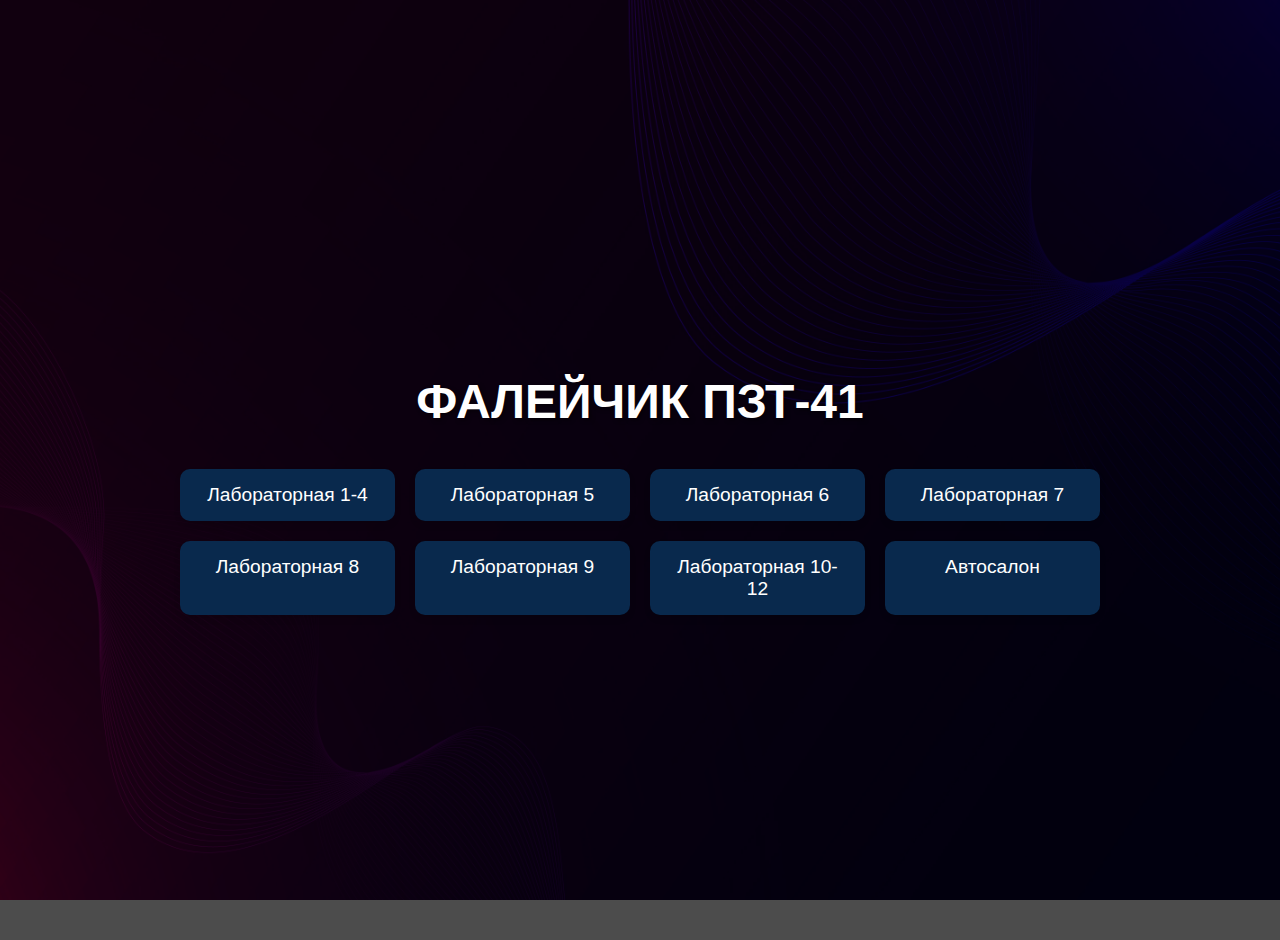
<file: index.html>
<!DOCTYPE html>
<html lang="ru">
<head>
    <meta charset="UTF-8">
    <meta name="viewport" content="width=device-width, initial-scale=1.0">
    <title>Главная страница</title>
    <link rel="stylesheet" href="css/style.css">
</head>
<body>
    <div class="container">
        <p class="header-text">ФАЛЕЙЧИК ПЗТ-41</p>
        <div class="button-grid">
            <a href="index1-4.html" class="nav-button">Лабораторная 1-4</a>
            <a href="index5.html" class="nav-button">Лабораторная 5</a>
            <a href="index6.html" class="nav-button">Лабораторная 6</a>
            <a href="index7.html" class="nav-button">Лабораторная 7</a>
            <a href="index8.html" class="nav-button">Лабораторная 8</a>
            <a href="index9.html" class="nav-button">Лабораторная 9</a>
            <a href="index10-12.html" class="nav-button">Лабораторная 10-12</a>
            <a href="https://maksuedka.github.io/dealership/" class="nav-button">Автосалон</a>
        </div>
    </div>
</body>
</html>
</file>
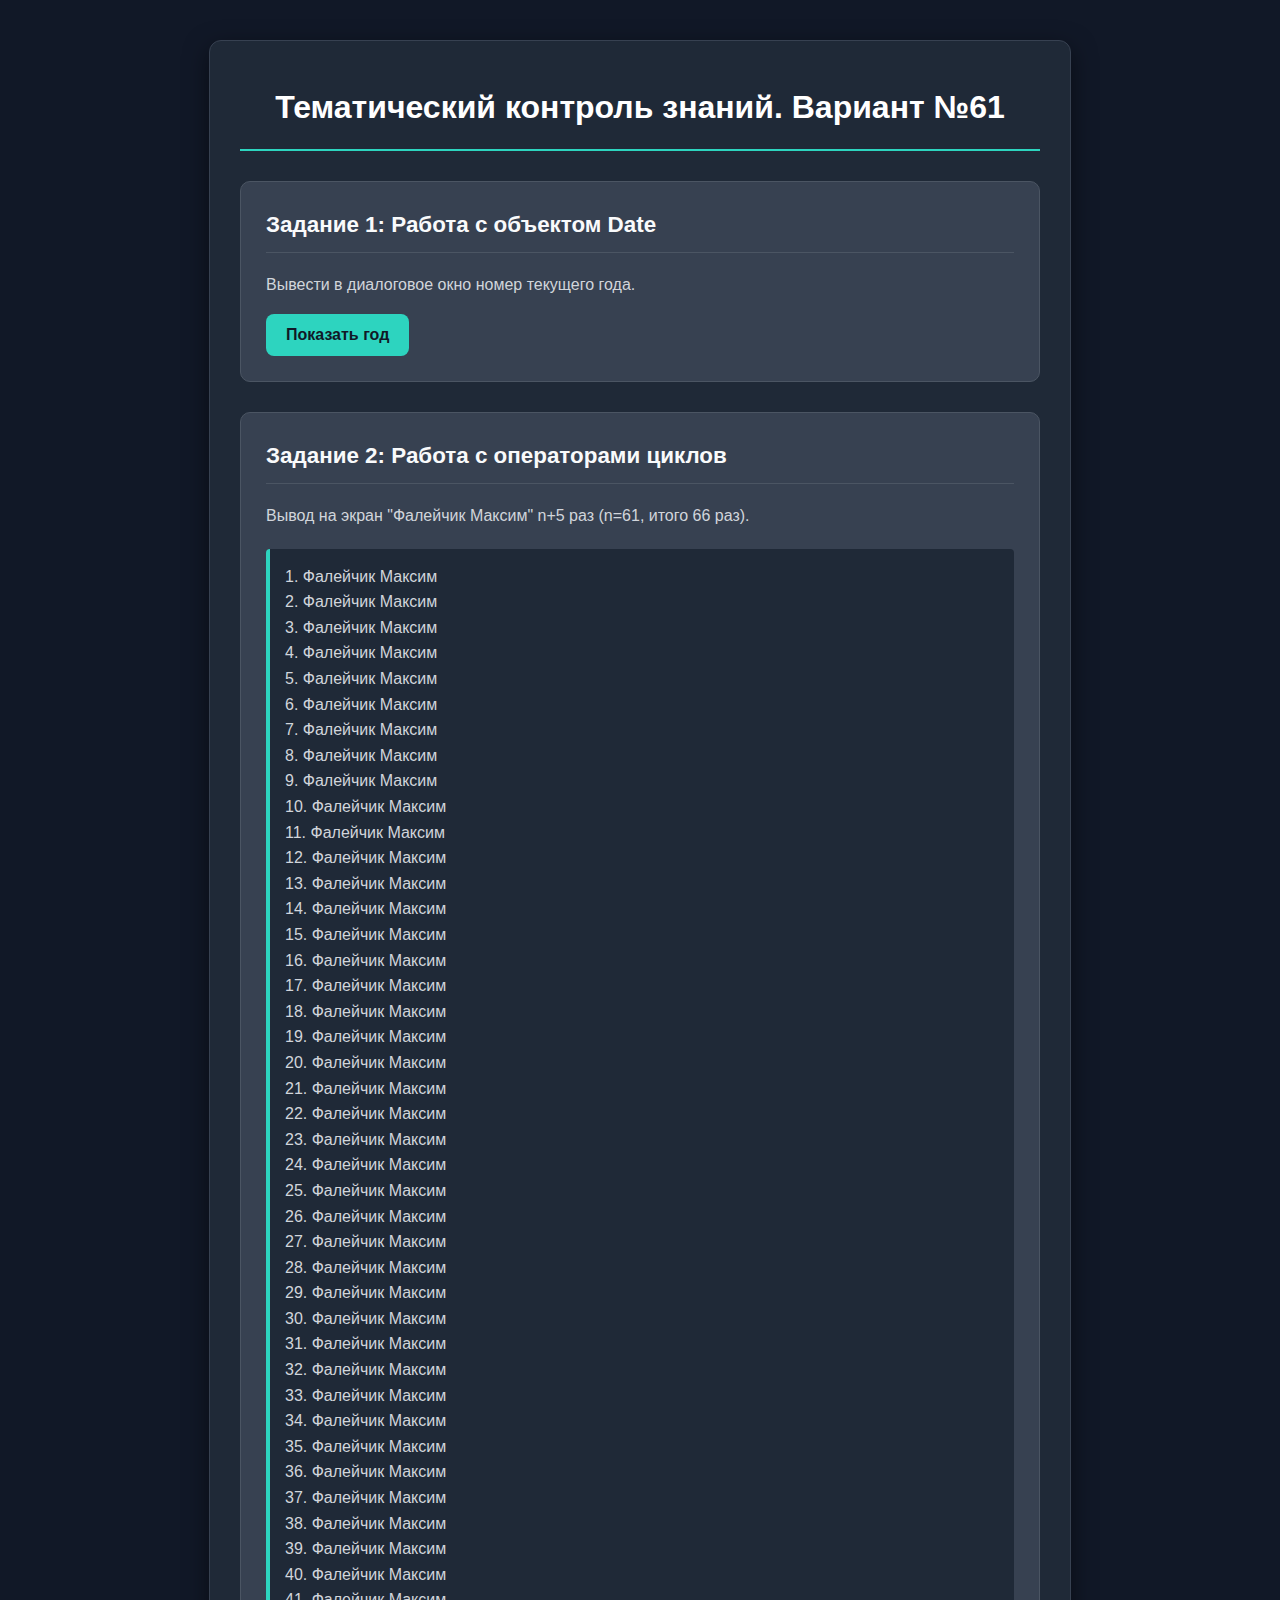
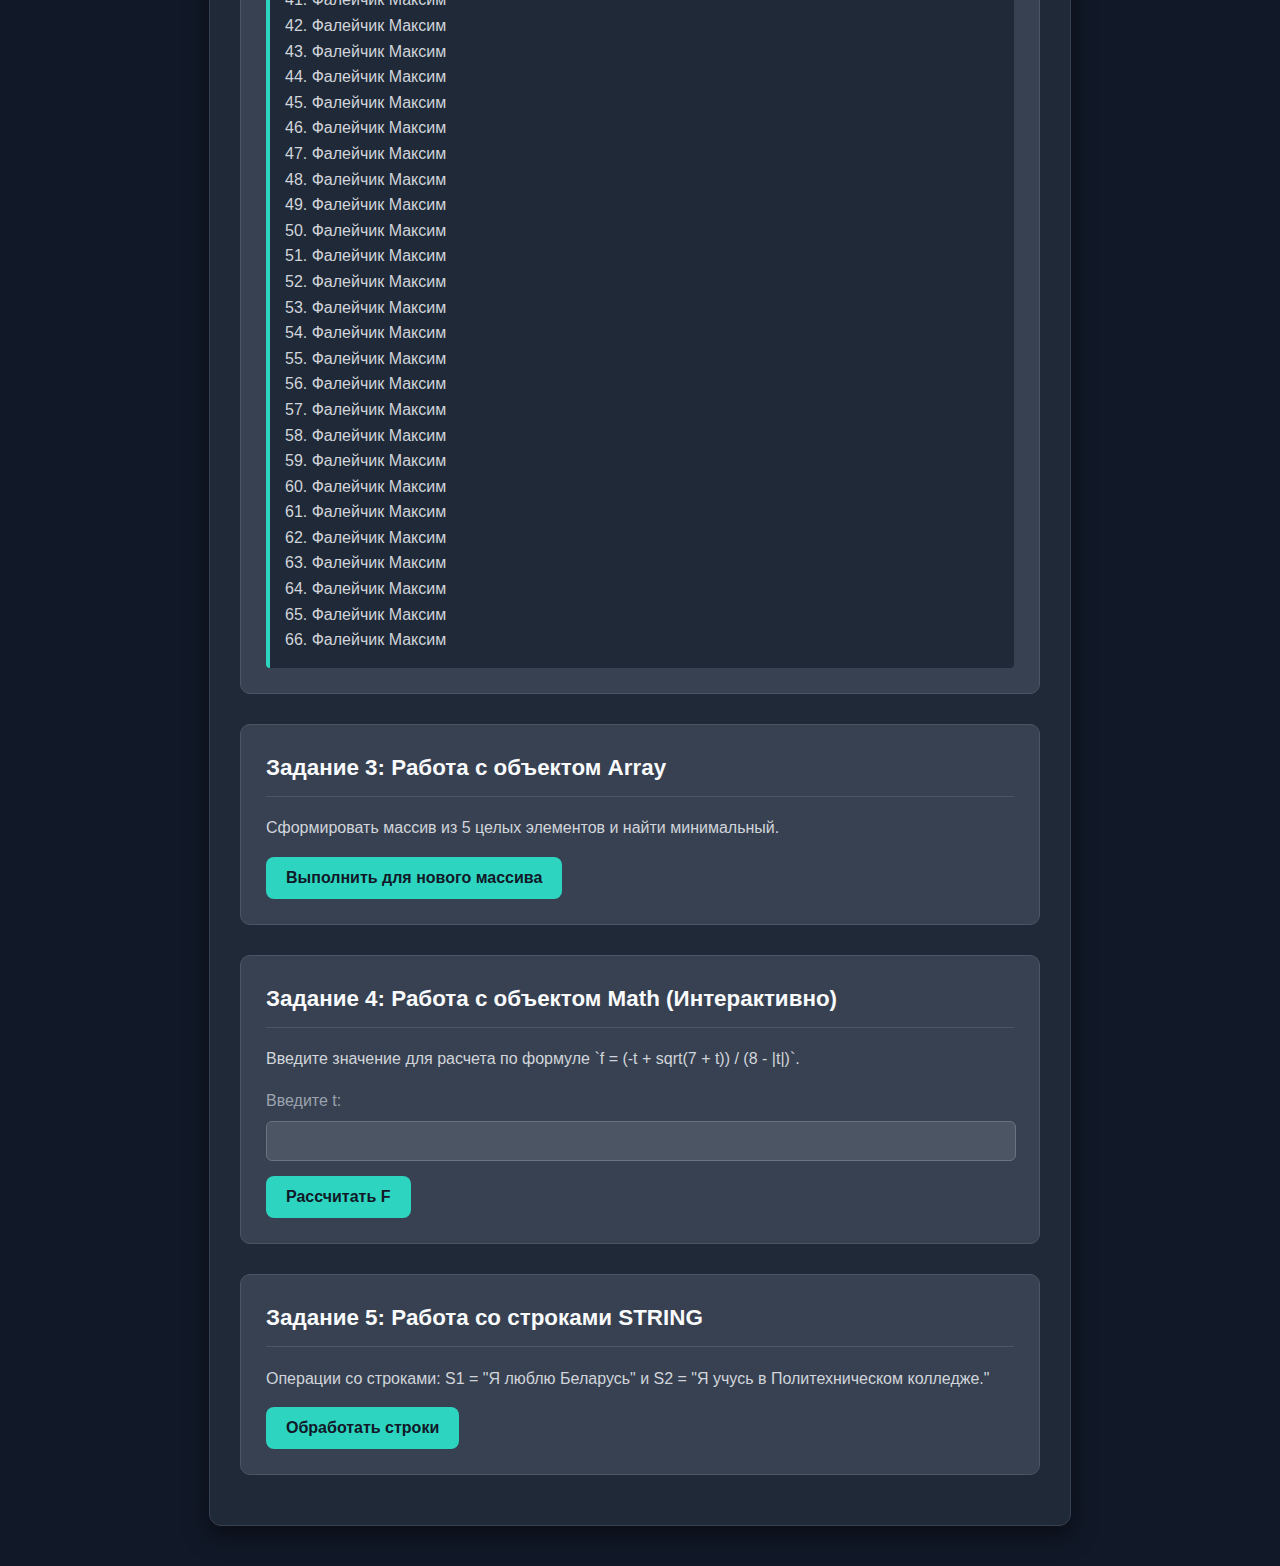
<file: index10-12.html>
<!DOCTYPE html>
<html lang="ru">
<head>
    <meta charset="UTF-8">
    <meta name="viewport" content="width=device-width, initial-scale=1.0">
    <title>Решение - Вариант №61</title>
    
    <!-- Подключение внешнего файла стилей -->
    <link rel="stylesheet" href="css/style10-12.css">
    
    <!-- Подключение внешнего скрипта для Задания 4 -->
    <script src="sript/script10-12.js"></script>
    
    <!-- Скрипт для Задания 1 (размещен в Head) -->
    <script>
        function showCurrentYear() {
            const year = new Date().getFullYear();
            alert("Текущий год: " + year);
        }
    </script>
</head>
<body>

    <main>
        <h1>Тематический контроль знаний. Вариант №61</h1>

        <!-- ======================= ЗАДАНИЕ 1 ======================= -->
        <div class="task-card">
            <h2>Задание 1: Работа с объектом Date</h2>
            <p>Вывести в диалоговое окно номер текущего года.</p>
            <button onclick="showCurrentYear()">Показать год</button>
        </div>

        <!-- ======================= ЗАДАНИЕ 2 ======================= -->
        <div class="task-card">
            <h2>Задание 2: Работа с операторами циклов</h2>
            <p>Вывод на экран "Фалейчик Максим" n+5 раз (n=61, итого 66 раз).</p>
            <div id="task2-output" class="result"></div>
        </div>

        <!-- ======================= ЗАДАНИЕ 3 ======================= -->
        <div class="task-card">
            <h2>Задание 3: Работа с объектом Array</h2>
            <p>Сформировать массив из 5 целых элементов и найти минимальный.</p>
            <button onclick="runTask3()">Выполнить для нового массива</button>
            <div id="task3-output" class="result" style="display:none;"></div>
        </div>
        
        <!-- ======================= ЗАДАНИЕ 4 (ИСПРАВЛЕНО) ======================= -->
        <div class="task-card">
            <h2>Задание 4: Работа с объектом Math (Интерактивно)</h2>
            <p>Введите значение для расчета по формуле `f = (-t + sqrt(7 + t)) / (8 - |t|)`.</p>
            <div class="form-group">
                <label for="val_t">Введите t:</label>
                <input type="number" id="val_t">
            </div>
            <button onclick="runTask4()">Рассчитать F</button>
            <div id="task4-output" class="result" style="display:none;"></div>
        </div>

        <!-- ======================= ЗАДАНИЕ 5 ======================= -->
        <div class="task-card">
            <h2>Задание 5: Работа со строками STRING</h2>
            <p>Операции со строками: S1 = "Я люблю Беларусь" и S2 = "Я учусь в Политехническом колледже."</p>
            <button onclick="runTask5()">Обработать строки</button>
            <div id="task5-output" class="result" style="display:none;"></div>
        </div>
    </main>

    <script>
        // --- Логика для Задания 2 ---
        (function() {
            const n = 61;
            const repetitions = n + 5;
            const fullName = "Фалейчик Максим";
            let output = "";
            for (let i = 0; i < repetitions; i++) {
                output += (i + 1) + ". " + fullName + "<br>";
            }
            document.getElementById('task2-output').innerHTML = output;
        })();

        // --- Логика для Задания 3 ---
        function runTask3() {
            const array = [];
            for (let i = 0; i < 5; i++) {
                array.push(Math.floor(Math.random() * 101) - 50);
            }
            const minElement = Math.min(...array);
            let output = "<p><strong>Сгенерированный массив:</strong><br><code>" + array.join(', ') + "</code></p>";
            output += "<p><strong>Минимальный элемент:</strong> " + minElement + "</p>";
            const outputDiv = document.getElementById('task3-output');
            outputDiv.innerHTML = output;
            outputDiv.style.display = 'block';
        }

        // --- Интерактивная логика для Задания 4 ---
        function runTask4() {
            const t_val = parseFloat(document.getElementById('val_t').value);
            const outputDiv = document.getElementById('task4-output');
            if (isNaN(t_val)) {
                alert("Ошибка: Пожалуйста, введите числовое значение для t.");
                return;
            }
            const result = calculateF(t_val);
            outputDiv.innerHTML = `При вашем значении t=${t_val} <br><strong>Результат F = ${result}</strong>`;
            outputDiv.style.display = 'block';
        }

        // --- Логика для Задания 5 ---
        function runTask5() {
            const S1 = "Я люблю Беларусь";
            const S2 = "Я учусь в Политехническом колледже.";
            const n = 61;
            let output = `<p>Исходная S1: <code>${S1}</code><br>Исходная S2: <code>${S2}</code></p><hr>`;
            output += `<p>1. Длина строки S1: <strong>${S1.length}</strong></p>`;
            const charIndex = n - 1;
            let nth_char = S1.charAt(charIndex);
            let ascii_code;
            if (nth_char === '') {
                nth_char = "символ не найден (индекс вне диапазона)";
                ascii_code = "неприменимо";
            } else {
                ascii_code = S1.charCodeAt(charIndex);
            }
            output += `<p>2. 61-й символ в S1: <strong>${nth_char}</strong><br>
                           ASCII-код этого символа: <strong>${ascii_code}</strong></p>`;
            const s2Replaced = S2.replace(/о/g, 'а');
            output += `<p>3. Строка S2 после замены всех 'о' на 'а':<br><code>${s2Replaced}</code></p>`;
            const outputDiv = document.getElementById('task5-output');
            outputDiv.innerHTML = output;
            outputDiv.style.display = 'block';
        }
    </script>
</body>
</html>
</file>
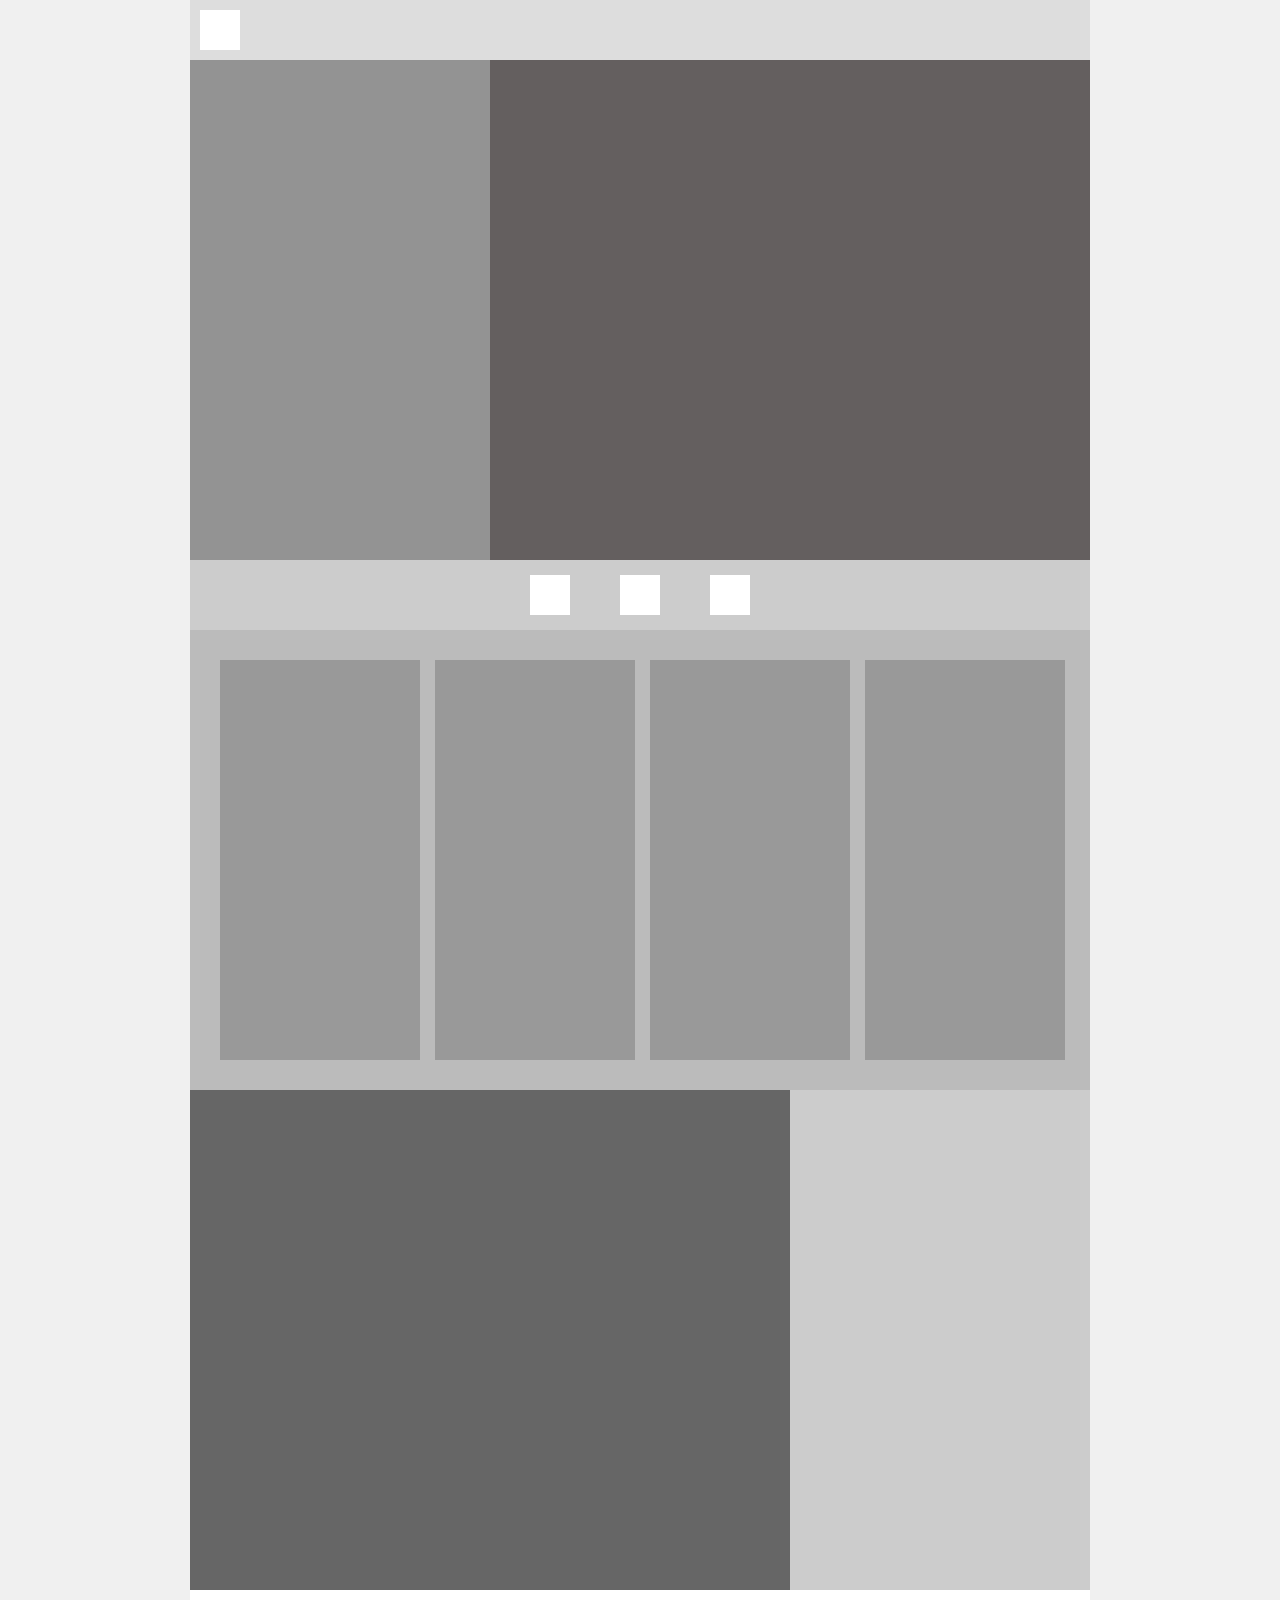
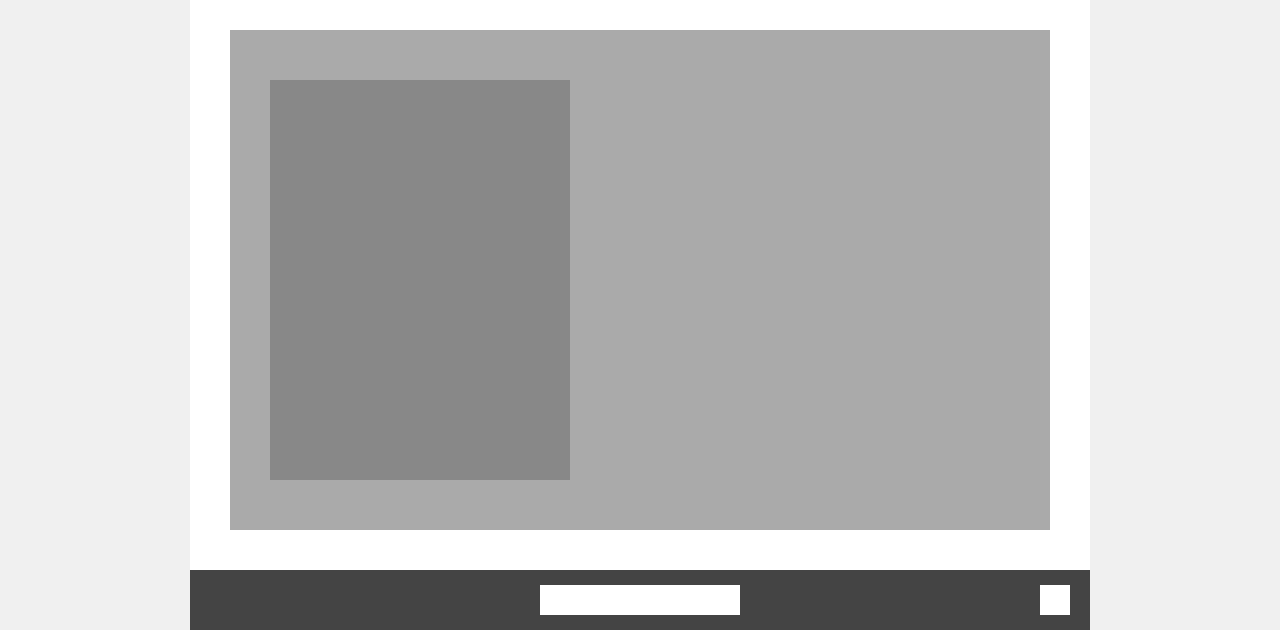
<file: index5.html>
<!DOCTYPE html>
<html lang="ru">
<head>
  <meta charset="UTF-8" />
  <meta name="viewport" content="width=device-width, initial-scale=1.0" />
  <title>Сетка сайта</title>
  <link rel="stylesheet" href="css/style5.css" />
</head>
<body>

  <div class="header">
    <div class="logo"></div>
  </div>

  <div class="hero">
    <div class="left"></div>
    <div class="right"></div>
  </div>

  <div class="nav">
    <div></div>
    <div></div>
    <div></div>
  </div>

  <div class="cards">
    <div class="card"></div>
    <div class="card"></div>
    <div class="card"></div>
    <div class="card"></div>
  </div>

  <div class="two-columns">
    <div class="left"></div>
    <div class="right"></div>
  </div>

  <div class="content-block">
    <div class="content-inner">
      <div class="box"></div>
    </div>
  </div>

  <div class="footer">
    <div class="center-block"></div>
    <div class="small-block"></div>
  </div>

</body>
</html>
</file>
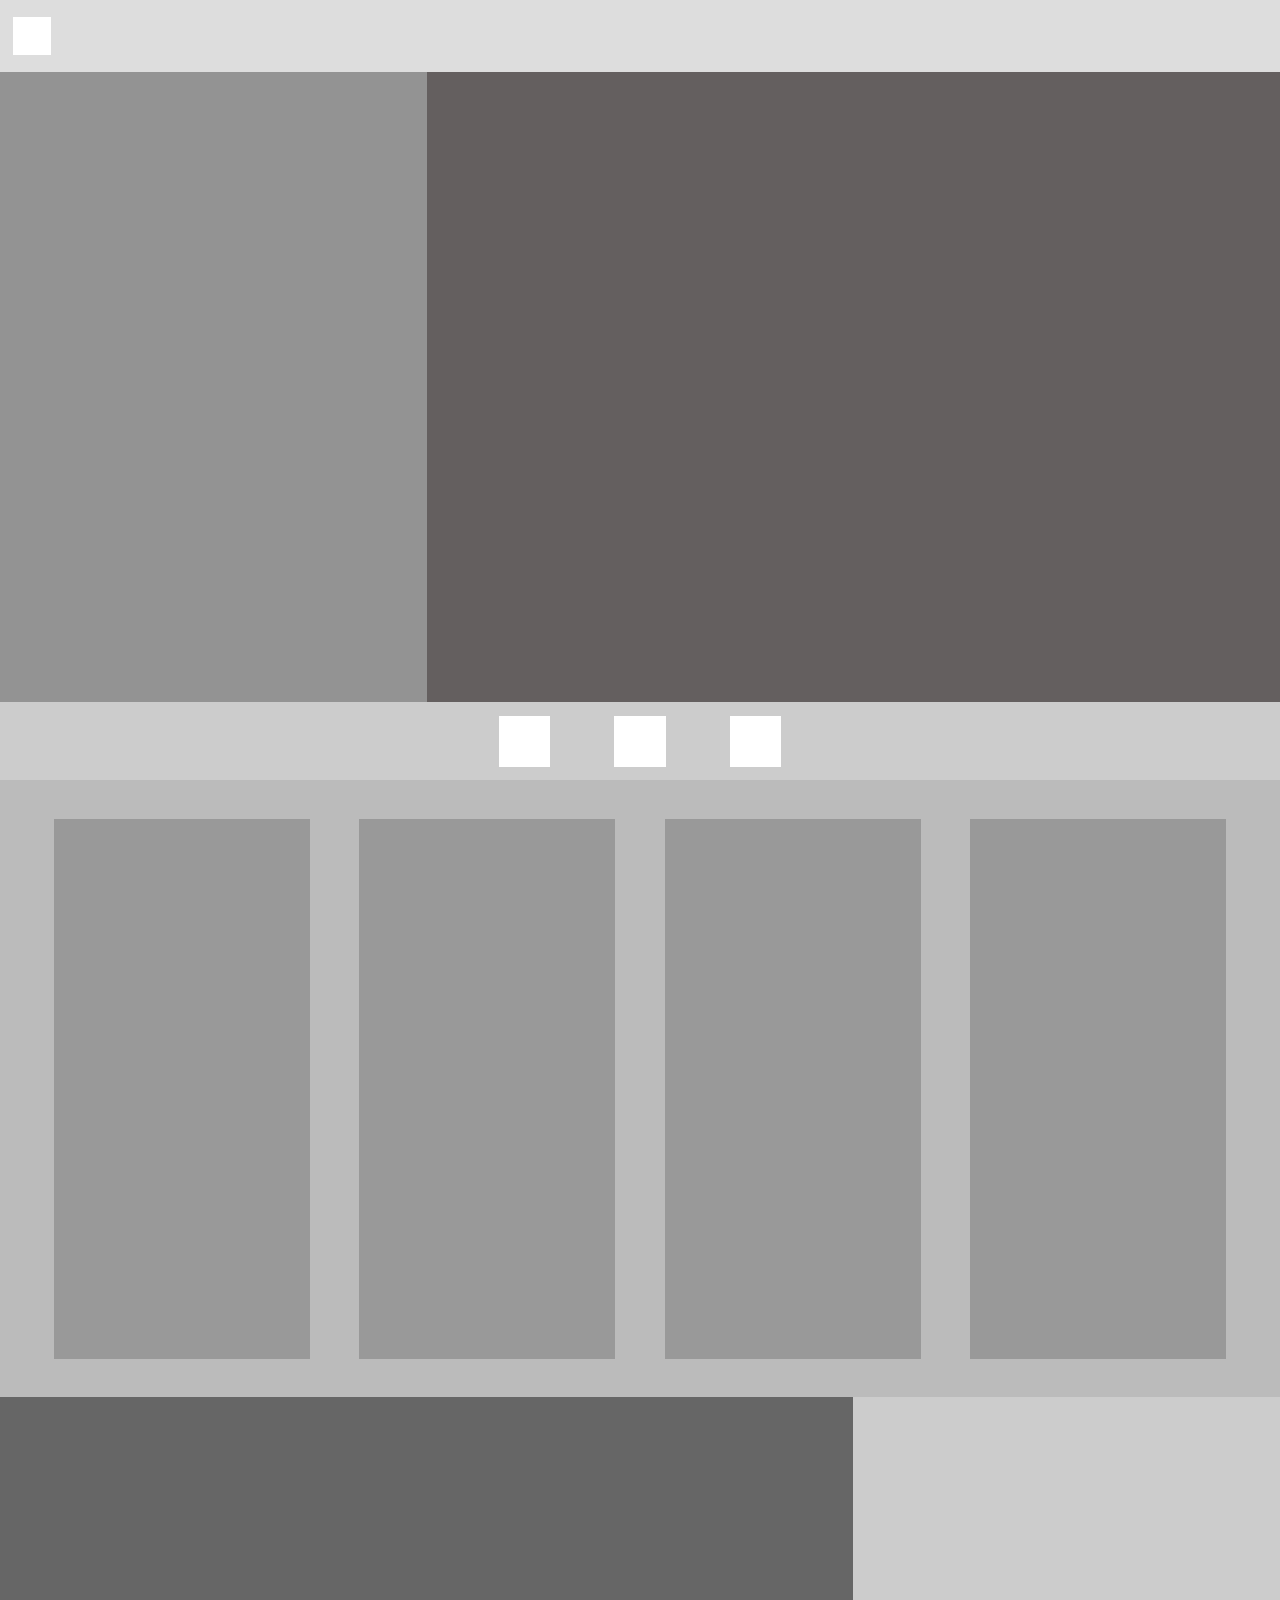
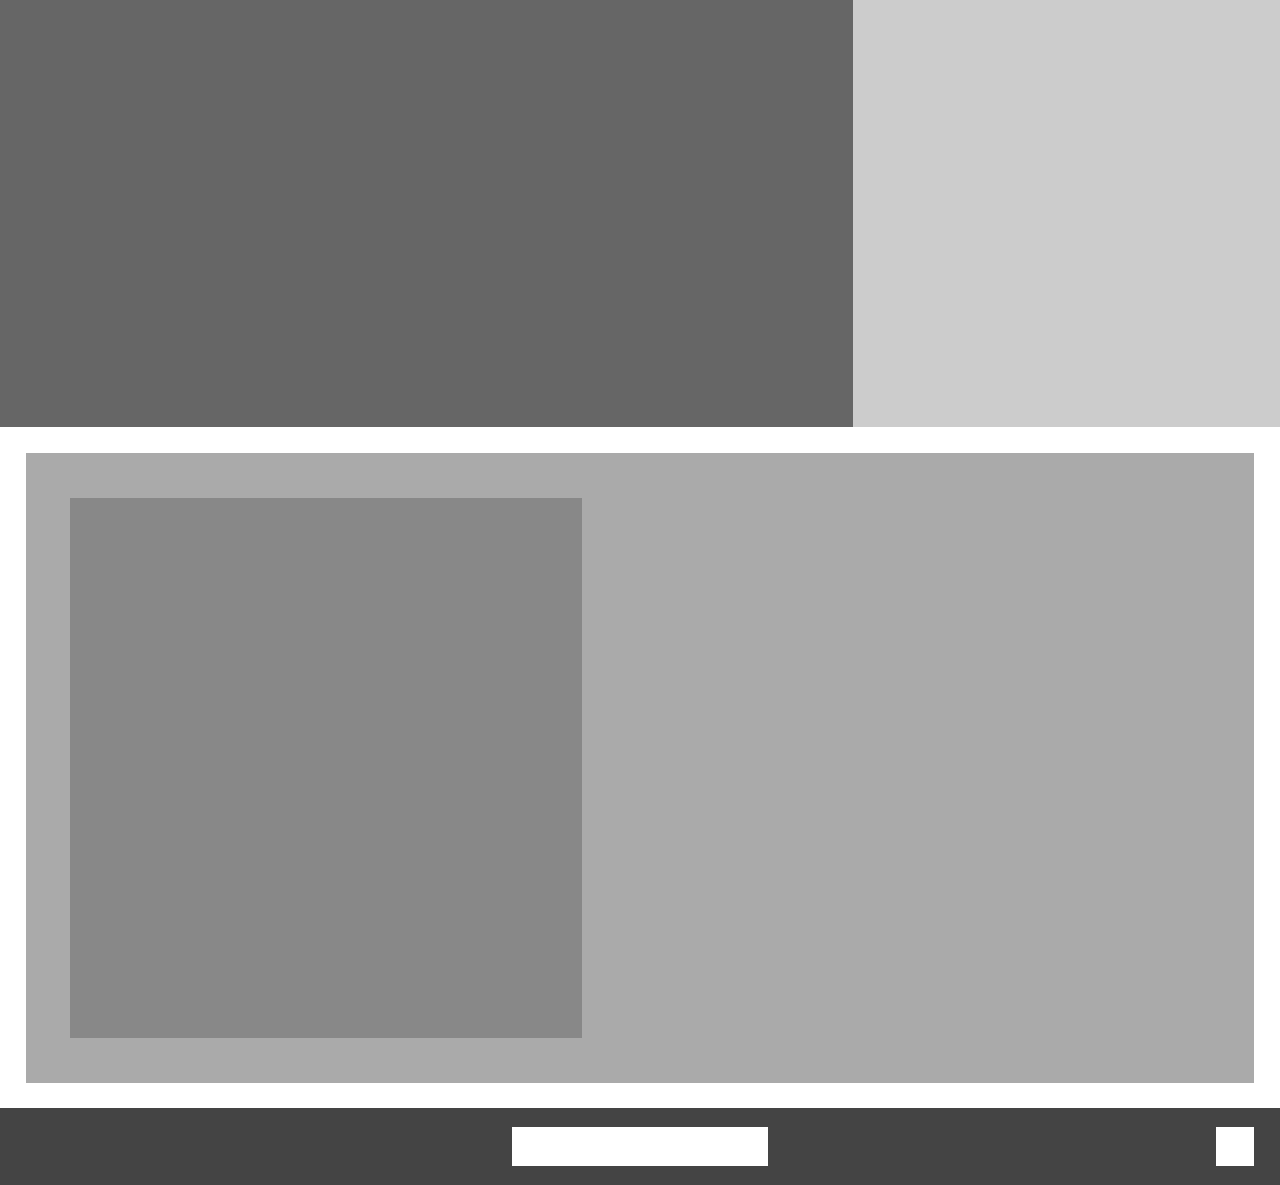
<file: index6.html>
<!DOCTYPE html>
<html lang="ru">
<head>
  <meta charset="UTF-8" />
  <meta name="viewport" content="width=device-width, initial-scale=1.0" />
  <title>Сетка сайта</title>
  <link rel="stylesheet" href="css/style6.css" />
</head>
<body>

  <div class="header">
    <div class="logo"></div>
  </div>

  <div class="hero">
    <div class="left"></div>
    <div class="right"></div>
  </div>

  <div class="nav">
    <div></div>
    <div></div>
    <div></div>
  </div>

  <div class="cards">
    <div class="card"></div>
    <div class="card"></div>
    <div class="card"></div>
    <div class="card"></div>
  </div>

  <div class="two-columns">
    <div class="left"></div>
    <div class="right"></div>
  </div>

  <div class="content-block">
    <div class="content-inner">
      <div class="box"></div>
    </div>
  </div>

  <div class="footer">
    <div class="center-block"></div>
    <div class="small-block"></div>
  </div>

</body>
</html>
</file>
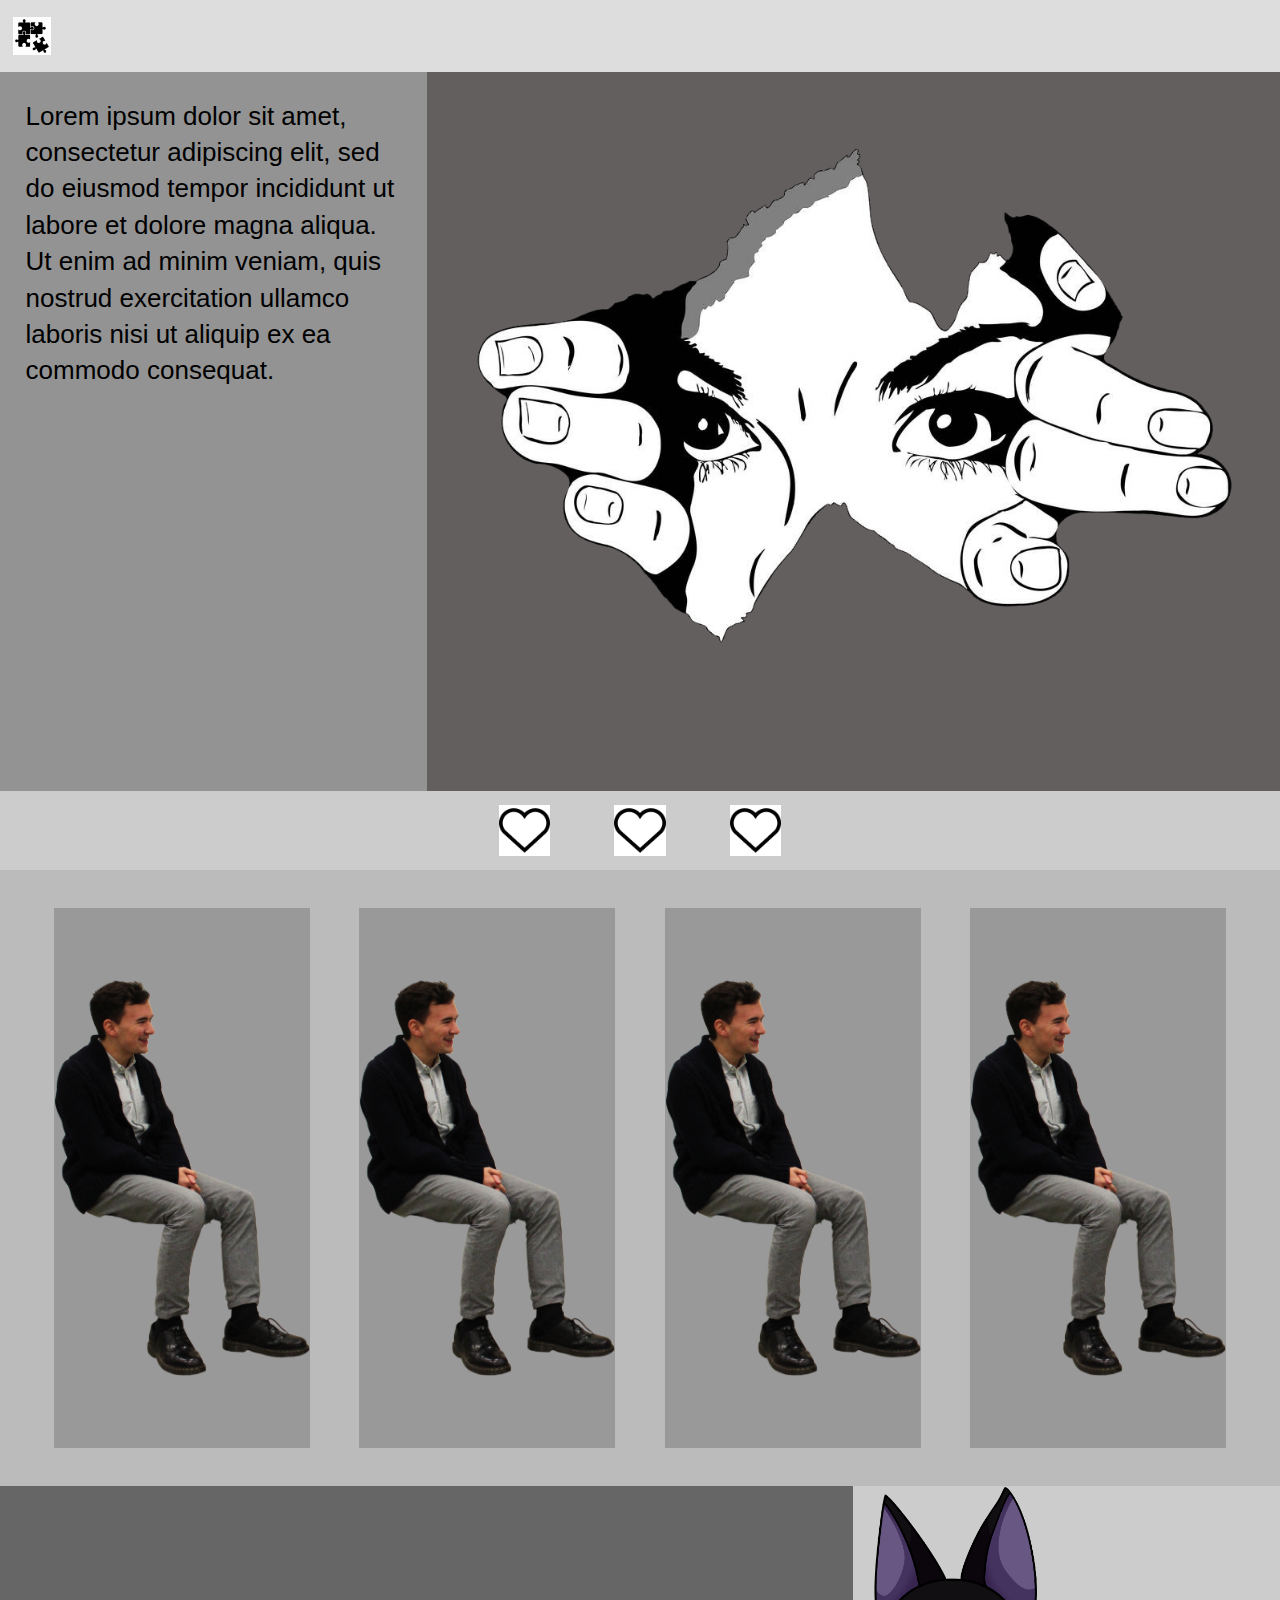
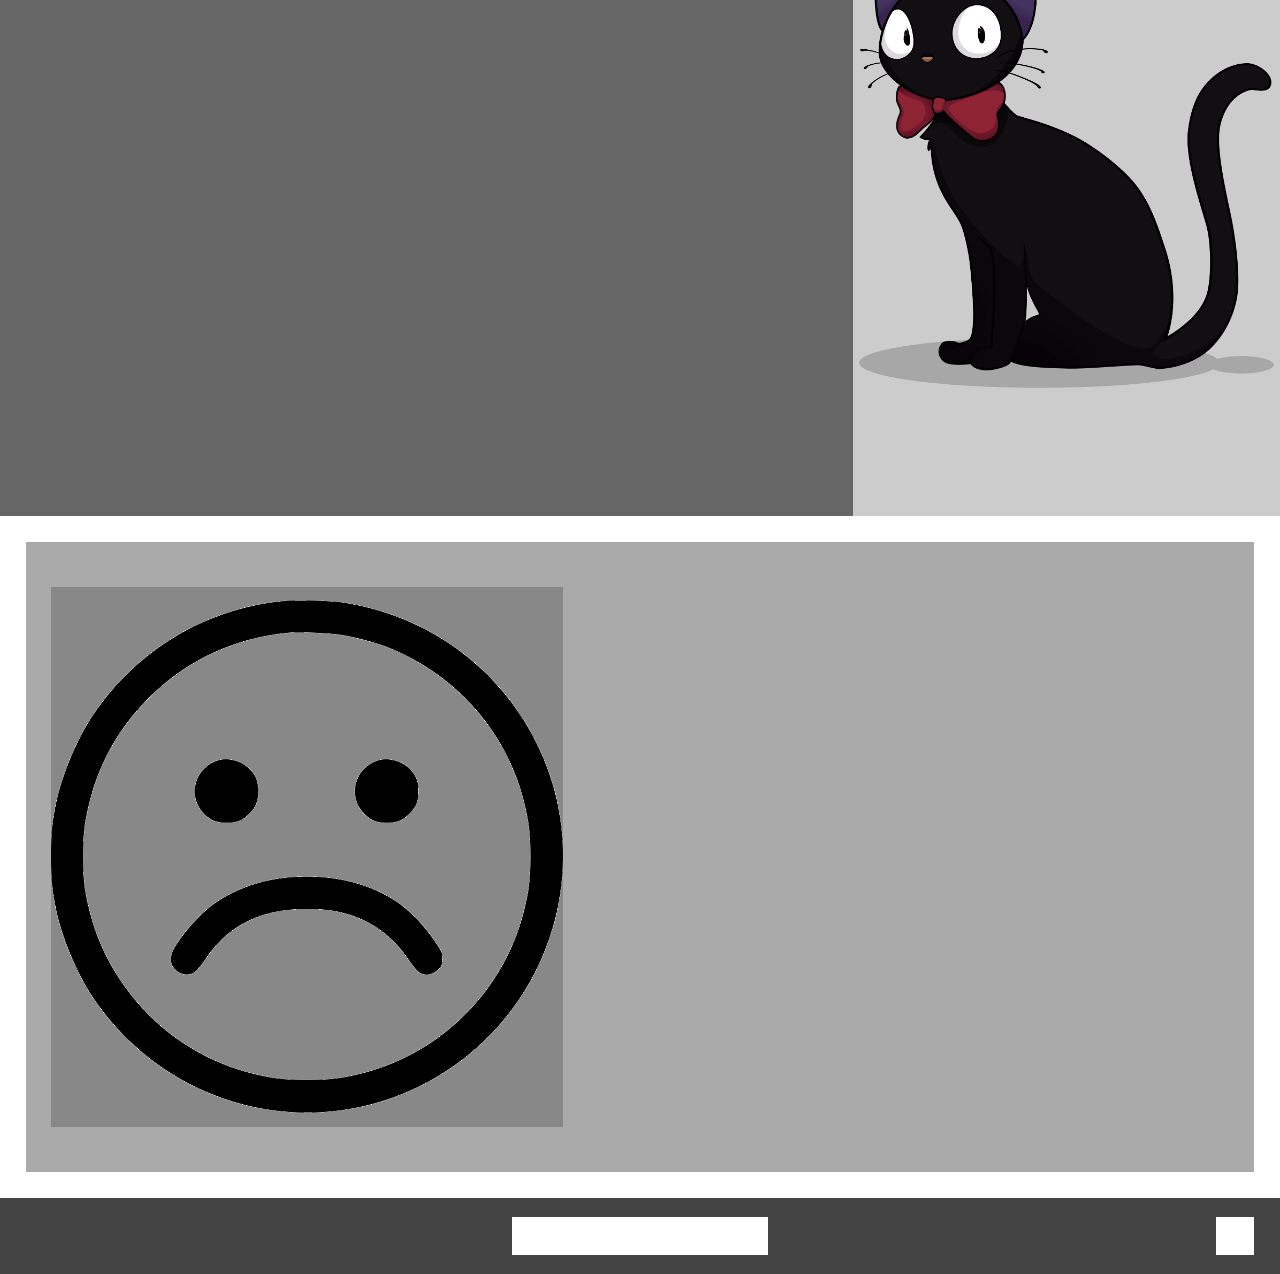
<file: index7.html>
<!DOCTYPE html>
<html lang="ru">
<head>
  <meta charset="UTF-8" />
  <meta name="viewport" content="width=device-width, initial-scale=1.0" />
  <title>Сетка сайта</title>
  <link rel="stylesheet" href="css/style7.css" />
</head>
<body>

  <div class="header">
    <div class="logo"><img src="image/logo.png" alt="logo" /></div>
  </div>

  <div class="hero">
    <div class="left">Lorem ipsum dolor sit amet, consectetur adipiscing elit, sed do eiusmod tempor incididunt ut labore et dolore magna aliqua. Ut enim ad minim veniam, quis nostrud exercitation ullamco laboris nisi ut aliquip ex ea commodo consequat.</div>
    <div class="right"><img src="image/example1.png" alt="example" /></div>
  </div>

  <div class="nav">
    <div class="right"><img src="image/example2.png" alt="example" /></div>
    <div class="right"><img src="image/example2.png" alt="example" /></div>
    <div class="right"><img src="image/example2.png" alt="example" /></div>
  </div>

  <div class="cards">
    <div class="card"><img src="image/example4.png" alt="example" /></div>
    <div class="card"><img src="image/example4.png" alt="example" /></div>
    <div class="card"><img src="image/example4.png" alt="example" /></div>
    <div class="card"><img src="image/example4.png" alt="example" /></div>
  </div>

  <div class="two-columns">
    <div class="left"></div>
    <div class="right"><img src="image/example5.png" alt="example" /></div>
  </div>

  <div class="content-block">
    <div class="content-inner">
      <div class="box"><img src="image/example3.png" alt="example" /></div>
    </div>
  </div>

  <div class="footer">
    <div class="center-block"></div>
    <div class="small-block"></div>
  </div>

</body>
</html>
</file>
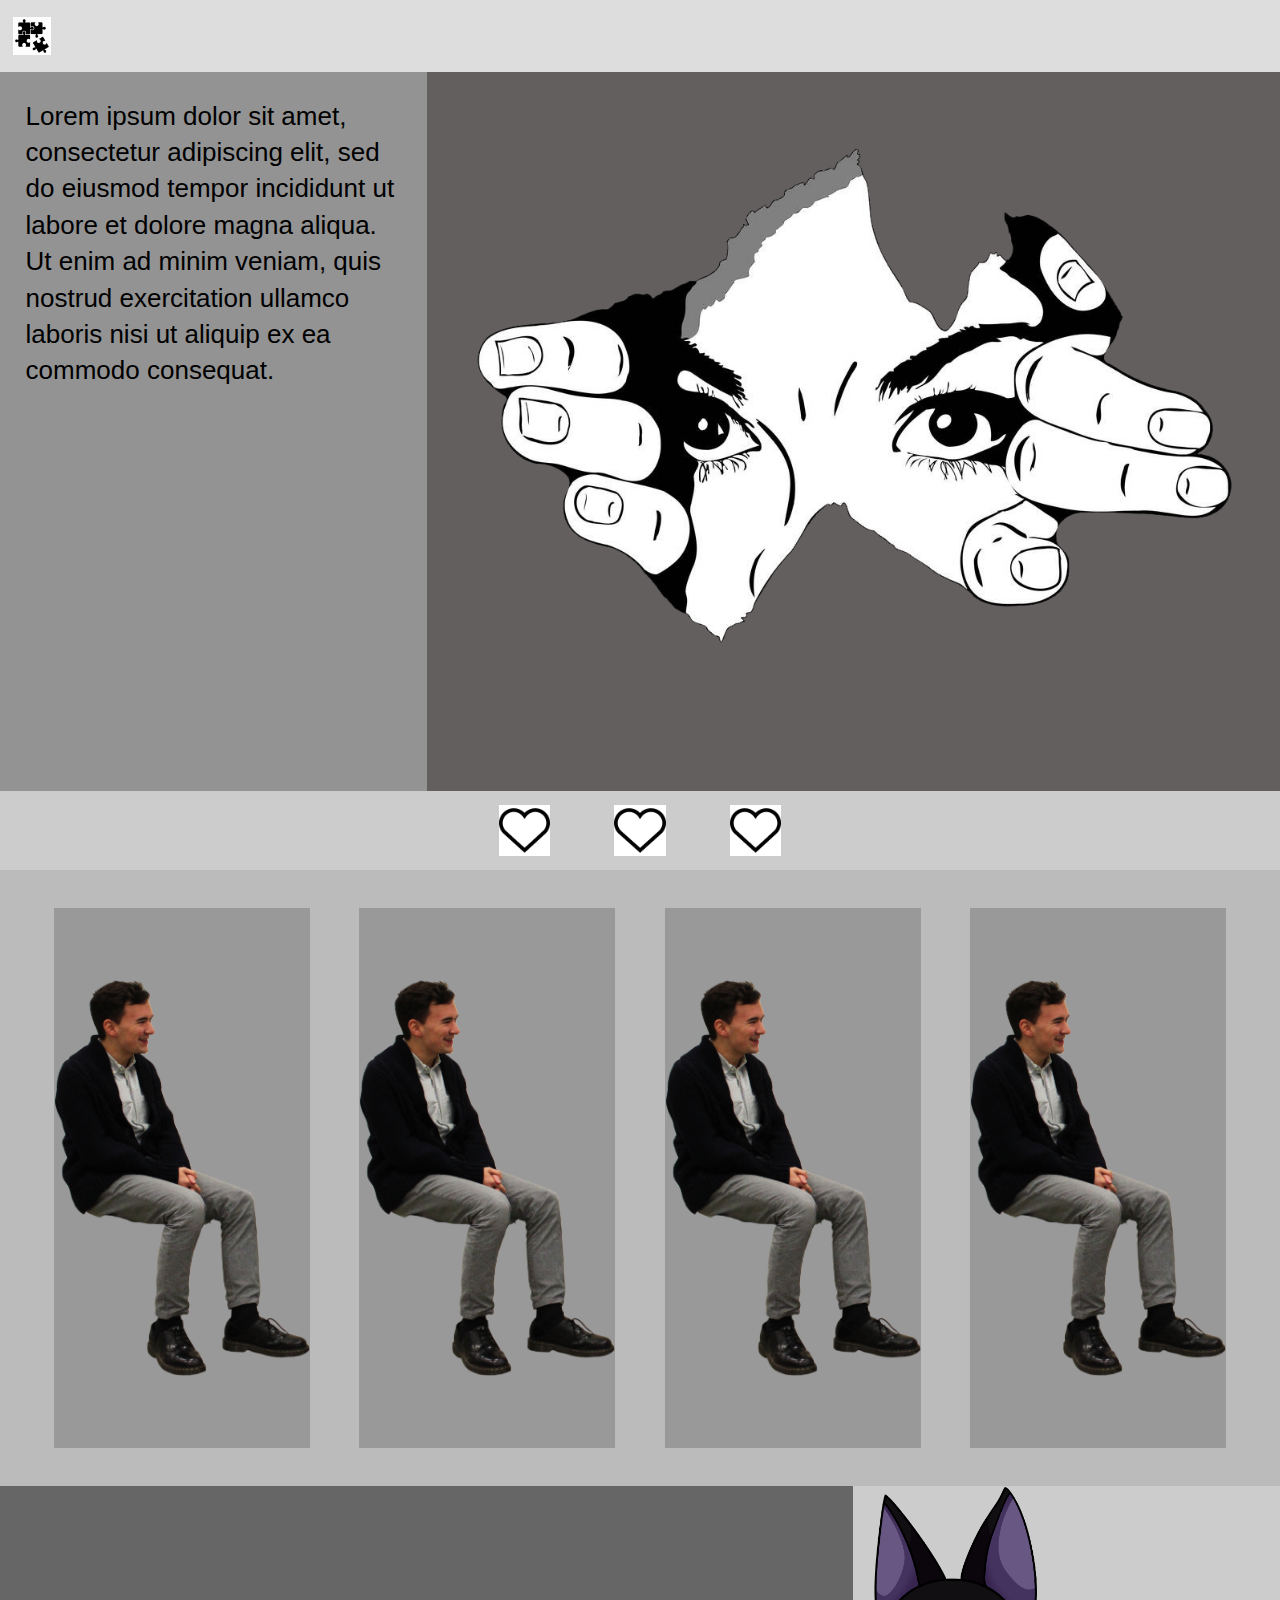
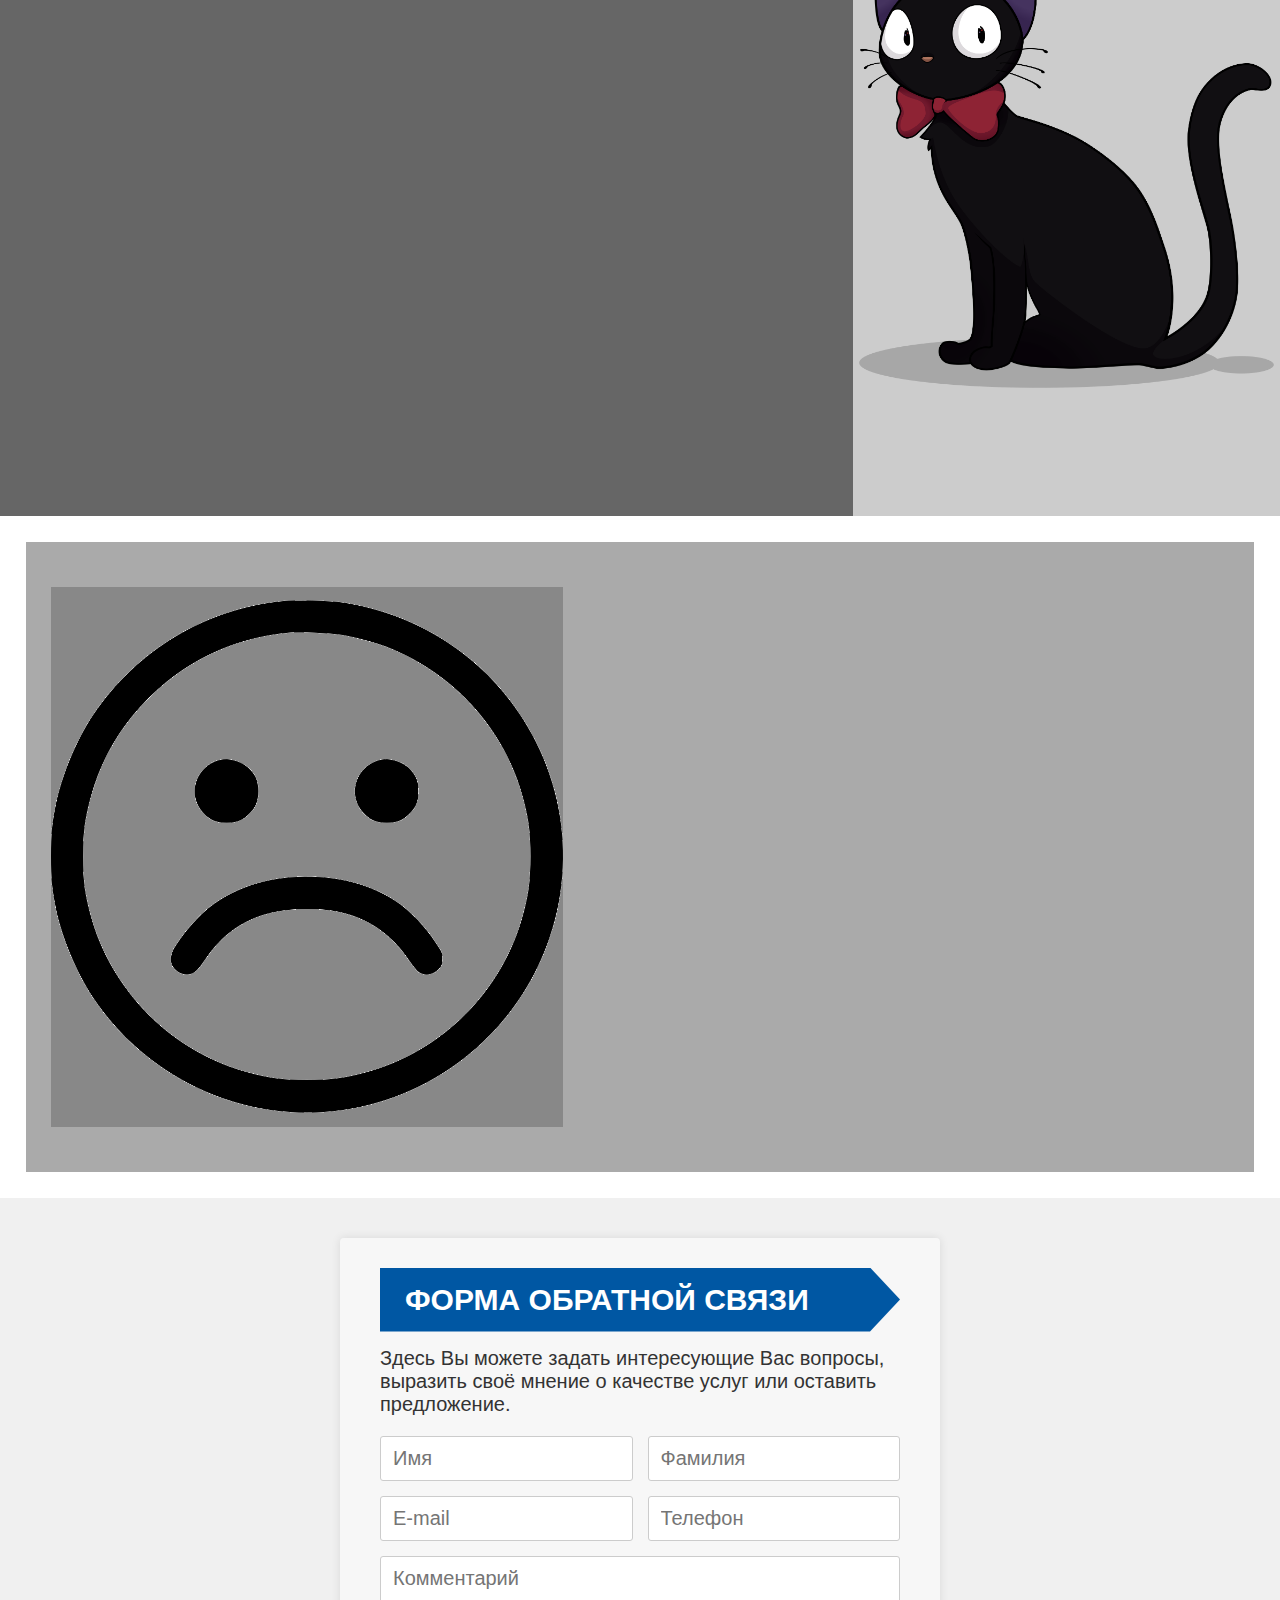
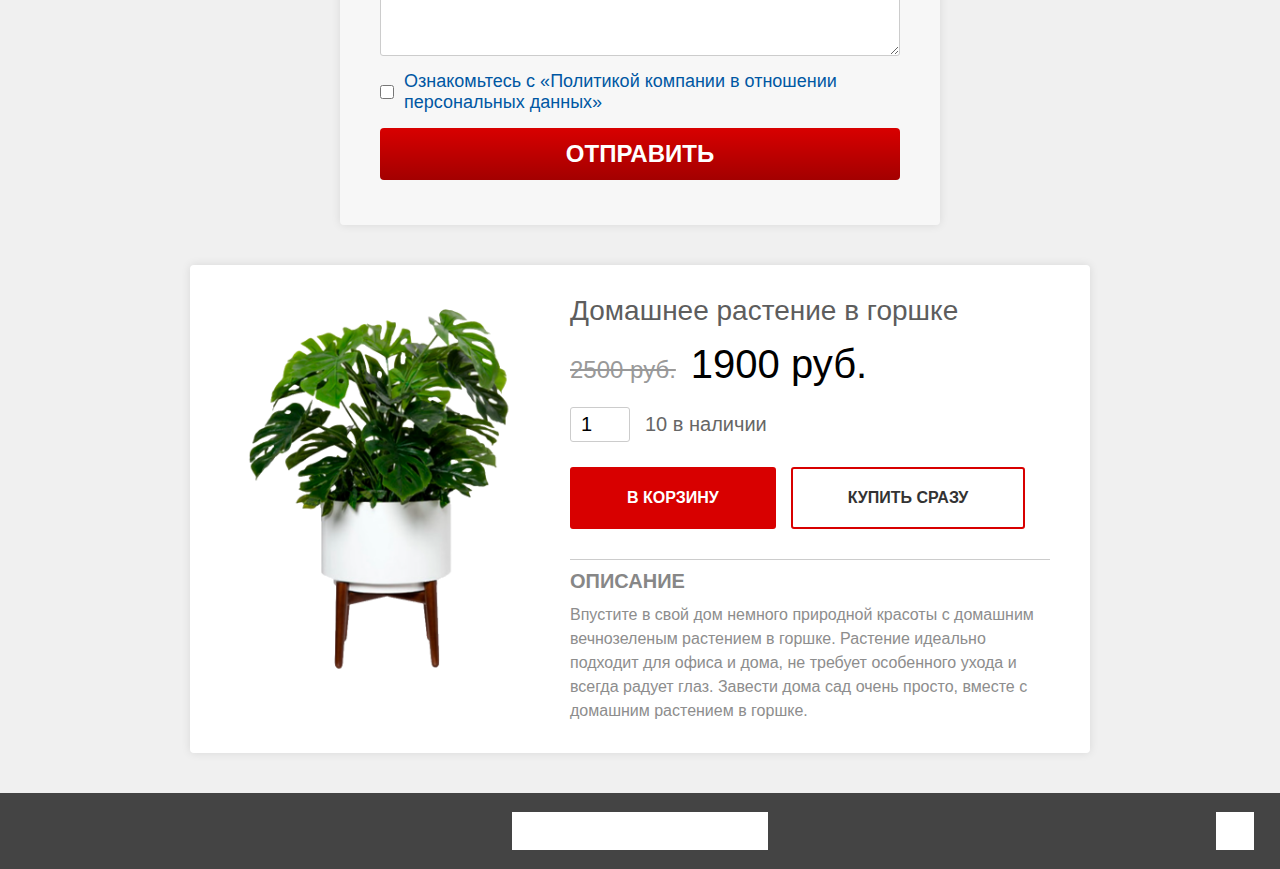
<file: index8.html>
<!DOCTYPE html>
<html lang="ru">
<head>
  <meta charset="UTF-8" >
  <meta name="viewport" content="width=device-width, initial-scale=1.0" >
  <title>Сетка сайта</title>
  <link rel="stylesheet" href="css/style8.css" >
</head>
<body>

  <div class="header">
    <div class="logo"><img src="image/logo.png" alt="logo"></div>
  </div>

  <div class="hero">
    <div class="left">Lorem ipsum dolor sit amet, consectetur adipiscing elit, sed do eiusmod tempor incididunt ut labore et dolore magna aliqua. Ut enim ad minim veniam, quis nostrud exercitation ullamco laboris nisi ut aliquip ex ea commodo consequat.</div>
    <div class="right"><img src="image/example1.png" alt="example"></div>
  </div>

  <div class="nav">
    <div class="right"><img src="image/example2.png" alt="example"></div>
    <div class="right"><img src="image/example2.png" alt="example"></div>
    <div class="right"><img src="image/example2.png" alt="example"></div>
  </div>

  <div class="cards">
    <div class="card"><img src="image/example4.png" alt="example"></div>
    <div class="card"><img src="image/example4.png" alt="example"></div>
    <div class="card"><img src="image/example4.png" alt="example"></div>
    <div class="card"><img src="image/example4.png" alt="example"></div>
  </div>

  <div class="two-columns">
    <div class="left"></div>
    <div class="right"><img src="image/example5.png" alt="example"></div>
  </div>

  <div class="content-block">
    <div class="content-inner">
      <div class="box"><img src="image/example3.png" alt="example"></div>
    </div>
  </div>

  <form class="feedback-form" action="#" method="post">
    <h2 class="form-title">ФОРМА ОБРАТНОЙ СВЯЗИ</h2>
    <p class="form-description">Здесь Вы можете задать интересующие Вас вопросы, выразить своё мнение о качестве услуг или оставить предложение.</p>
    <div class="form-row">
      <input type="text" id="first-name" name="first-name" placeholder="Имя" required>
      <input type="text" id="last-name" name="last-name" placeholder="Фамилия" required>
    </div>
    <div class="form-row">
      <input type="email" id="email" name="email" placeholder="E-mail" required>
      <input type="tel" id="phone" name="phone" placeholder="Телефон">
    </div>
    <div class="form-row">
      <textarea id="comment" name="comment" placeholder="Комментарий" required></textarea>
    </div>
    <div class="form-row checkbox-row">
      <input type="checkbox" id="privacy" name="privacy" required>
      <label for="privacy">Ознакомьтесь с «Политикой компании в отношении персональных данных»</label>
    </div>
    <div class="form-row">
      <button type="submit" class="submit-button">ОТПРАВИТЬ</button>
    </div>
  </form>

  <section class="product-card">
    <div class="product-image">
      <img src="image/example6.png" alt="Домашнее растение в горшке">
    </div>
    <div class="product-info">
      <h2 class="product-title">Домашнее растение в горшке</h2>
      <div class="product-pricing">
        <span class="old-price">2500 руб.</span>
        <span class="new-price">1900 руб.</span>
      </div>
      <div class="product-quantity-availability">
        <input type="number" min="1" max="10" value="1">
        <span class="availability-text">10 в наличии</span>
      </div>
      <div class="product-buttons">
        <button class="btn add-to-cart">В КОРЗИНУ</button>
        <button class="btn buy-now">КУПИТЬ СРАЗУ</button>
      </div>
      <div class="product-description">
        <h3>ОПИСАНИЕ</h3>
        <p>
          Впустите в свой дом немного природной красоты с домашним вечнозеленым растением в горшке. Растение идеально подходит для офиса и дома, не требует особенного ухода и всегда радует глаз. Завести дома сад очень просто, вместе с домашним растением в горшке.
        </p>
      </div>
    </div>
  </section>

  <div class="footer">
    <div class="center-block"></div>
    <div class="small-block"></div>
  </div>

</body>
</html>
</file>
<file: css/style.css>
body {
    margin: 0;
    padding: 0;
    font-family: 'Arial', sans-serif;
    background: url('../image/background.jpg') no-repeat center center fixed;
    background-size: cover;
    display: flex;
    justify-content: center;
    align-items: center;
    min-height: 100vh;
    color: #fff;
}

.container {
    text-align: center;
    padding: 20px;
    width: 100%; /* Full width */
    min-height: 100vh; /* Full height */
    background: rgba(0, 0, 0, 0.7); /* Increased opacity for full-screen darkening */
    display: flex;
    flex-direction: column;
    justify-content: center;
}

.header-text {
    font-size: 3rem;
    font-weight: bold;
    color: #fff;
    margin-bottom: 40px;
    text-transform: uppercase;
    text-shadow: 2px 2px 4px rgba(0, 0, 0, 0.5);
}

.button-grid {
    display: grid;
    grid-template-columns: repeat(auto-fit, minmax(200px, 1fr));
    gap: 20px;
    padding: 0 160px;
}

.nav-button {
    display: inline-block;
    padding: 15px 25px;
    background-color: #09294d;
    color: white;
    text-decoration: none;
    border-radius: 10px;
    font-size: 1.2rem;
    transition: background-color 0.3s, transform 0.2s;
    box-shadow: 0 4px 6px rgba(0, 0, 0, 0.1);
}

.nav-button:hover {
    background-color: #357abd;
    transform: translateY(-3px);
}

.nav-button:active {
    transform: translateY(0);
    box-shadow: 0 2px 4px rgba(0, 0, 0, 0.1);
}

/* Responsive Design */
@media (max-width: 1024px) {
    .header-text {
        font-size: 2.5rem;
    }

    .nav-button {
        font-size: 1.1rem;
        padding: 14px 22px;
    }

    .button-grid {
        padding: 0 120px;
        grid-template-columns: repeat(auto-fit, minmax(180px, 1fr));
        gap: 18px;
    }
}

@media (max-width: 768px) {
    .header-text {
        font-size: 2.2rem;
    }

    .nav-button {
        font-size: 1rem;
        padding: 12px 20px;
    }

    .button-grid {
        padding: 0 80px;
        grid-template-columns: repeat(auto-fit, minmax(160px, 1fr));
        gap: 15px;
    }
}

@media (max-width: 480px) {
    .header-text {
        font-size: 1.8rem;
        margin-bottom: 25px;
    }

    .nav-button {
        font-size: 0.95rem;
        padding: 10px 18px;
    }

    .button-grid {
        padding: 0 20px;
        grid-template-columns: 1fr;
        gap: 12px;
    }
}
</file>
<file: css/style10-12.css>
/* Новый тёмно-бирюзовый дизайн для Варианта №61 */

body {
    font-family: 'Segoe UI', Tahoma, Geneva, Verdana, sans-serif;
    background-color: #111827; /* Темно-синий фон страницы */
    color: #D1D5DB; /* Светло-серый текст */
    margin: 0;
    padding: 20px;
    line-height: 1.6;
}

main {
    max-width: 800px;
    margin: 20px auto;
    background-color: #1F2937; /* Фон основного контейнера */
    padding: 20px 30px;
    border-radius: 12px;
    border: 1px solid #374151;
    box-shadow: 0 8px 24px rgba(0, 0, 0, 0.5);
}

h1 {
    text-align: center;
    color: #FFFFFF;
    border-bottom: 2px solid #2DD4BF; /* Яркий бирюзовый акцент */
    padding-bottom: 15px;
    margin-bottom: 30px;
    font-weight: 600;
}

.task-card {
    margin-bottom: 30px;
    padding: 25px;
    border-radius: 10px;
    background-color: #374151; /* Фон карточек заданий */
    border: 1px solid #4B5563;
}

.task-card h2 {
    margin-top: 0;
    color: #F9FAFB;
    border-bottom: 1px solid #4B5563;
    padding-bottom: 10px;
    font-size: 1.4em;
}

button {
    background-color: #2DD4BF; /* Бирюзовый цвет кнопки */
    color: #111827; /* Темный текст на кнопке для контраста */
    border: none;
    padding: 12px 20px;
    border-radius: 8px;
    cursor: pointer;
    font-size: 16px;
    font-weight: bold;
    transition: background-color 0.2s, transform 0.2s;
}

button:hover {
    background-color: #5EEAD4; /* Более светлый бирюзовый при наведении */
    transform: translateY(-2px);
}

.form-group {
    margin-bottom: 15px;
}

label {
    display: block;
    margin-bottom: 8px;
    font-weight: 500;
    color: #9CA3AF;
}

input[type="text"], input[type="number"] {
    width: calc(100% - 24px);
    padding: 10px 12px;
    border-radius: 6px;
    background-color: #4B5563;
    border: 1px solid #6B7280;
    color: #F9FAFB;
    font-size: 16px;
    transition: border-color 0.2s, box-shadow 0.2s;
}

input[type="text"]:focus, input[type="number"]:focus {
    border-color: #2DD4BF; /* Бирюзовая рамка при фокусе */
    box-shadow: 0 0 0 3px rgba(45, 212, 191, 0.3);
    outline: none;
}

.result {
    margin-top: 20px;
    padding: 15px;
    background-color: #1F2937;
    border-left: 4px solid #2DD4BF; /* Бирюзовая полоска слева */
    border-radius: 4px;
    word-wrap: break-word;
}

code {
    font-family: 'Fira Code', 'Courier New', monospace;
    background-color: #4B5563;
    color: #E5E7EB;
    padding: 4px 8px;
    border-radius: 4px;
    font-size: 15px;
}
</file>
<file: css/style5.css>
* {
  box-sizing: border-box;
  margin: 0px;
  padding: 0px;
}

html, body {
  margin: 0px;
  padding: 0px;
  font-family: sans-serif;
  background-color: #f0f0f0;
}

/* ХЕДЕР */
.header {
  background-color: #ddd;
  height: 60px;
  padding: 5px 10px;
  display: flex;
  align-items: center;
  width: 900px;
  box-sizing: border-box;
  margin: 0 auto;
}

.logo {
  width: 40px;
  height: 40px;
  background-color: white;
}

/* ГЛАВНЫЙ БАННЕР */
.hero {
  display: flex;
  flex-direction: row;
  flex-wrap: nowrap;
  justify-content: space-between;
  align-items: stretch;
  gap: 0px;
  background-color: #aaa;
  height: 500px;
  width: 900px;
  box-sizing: border-box;
  margin: 0 auto;
}

.hero .left {
  width: 300px;
  order: 1;
  padding: 20px;
  background-color: #939393;
  box-sizing: border-box;
  flex-grow: 0;
  flex-shrink: 0;
}

.hero .right {
  width: 600px;
  order: 2;
  padding: 20px;
  background-color: #645f5f;
  box-sizing: border-box;
  flex-grow: 0;
  flex-shrink: 0;
}

/* НАВИГАЦИЯ */
.nav {
  display: flex;
  justify-content: center;
  background-color: #ccc;
  padding: 15px;
  gap: 50px;
  width: 900px;
  box-sizing: border-box;
  margin: 0 auto;
}

.nav div {
  width: 40px;
  height: 40px;
  background-color: white;
  flex-grow: 0;
  flex-shrink: 0;
}

/* КАРТОЧКИ */
.cards {
  display: flex;
  flex-direction: row;
  flex-wrap: nowrap;
  justify-content: space-around;
  align-content: stretch;
  align-items: center;
  column-gap: 10px;
  gap: 15px;
  background-color: #bbb;
  padding: 30px;
  width: 900px;
  box-sizing: border-box;
  margin: 0 auto;
}

.card {
  width: 200px;
  height: 400px;
  order: 2;
  background-color: #999;
  box-sizing: border-box;
  flex-grow: 0;
  flex-shrink: 0;
}

/* ДВЕ КОЛОНКИ */
.two-columns {
  display: flex;
  flex-direction: row;
  flex-wrap: nowrap;
  justify-content: space-between;
  align-items: stretch;
  gap: 0px;
  height: 500px;
  width: 900px;
  box-sizing: border-box;
  margin: 0 auto;
}

.two-columns .left {
  width: 600px;
  background-color: #666666;
  box-sizing: border-box;
  flex-grow: 0;
  flex-shrink: 0;
}

.two-columns .right {
  width: 300px;
  background-color: #ccc;
  box-sizing: border-box;
  flex-grow: 0;
  flex-shrink: 0;
}

/* КОНТЕНТ-БЛОК */
.content-block {
  background-color: white;
  padding: 40px;
  width: 900px;
  box-sizing: border-box;
  margin: 0 auto;
}

.content-inner {
  background-color: #aaa;
  padding: 40px;
  height: 500px;
  display: flex;
  align-items: center;
  box-sizing: border-box;
}

.content-inner .box {
  width: 300px;
  height: 400px;
  background-color: #888;
  box-sizing: border-box;
}

/* ФУТЕР */
.footer {
  background-color: #444;
  height: 60px;
  display: flex;
  justify-content: center;
  align-items: center;
  position: relative;
  width: 900px;
  box-sizing: border-box;
  margin: 0 auto;
}

.footer .center-block {
  width: 200px;
  height: 30px;
  background-color: white;
  box-sizing: border-box;
}

.footer .small-block {
  position: absolute;
  right: 20px;
  width: 30px;
  height: 30px;
  background-color: white;
  box-sizing: border-box;
}
</file>
<file: css/style6.css>
* {
  box-sizing: border-box;
  margin: 0px;
  padding: 0px;
}

html, body {
  margin: 0px;
  padding: 0px;
  font-family: sans-serif;
  background-color: #f0f0f0;
}

/* ХЕДЕР */
.header {
  background-color: #ddd;
  height: 8vh;
  padding: 0 1vw;
  display: grid;
  grid-template-columns: 4vw auto;
  align-items: center;
  width: 100%;
 
  box-sizing: border-box;
  margin: 0 auto;
}

.logo {
  width: 3vw;
  height: 3vw;
  background-color: white;
}

/* ГЛАВНЫЙ БАННЕР */
.hero {
  display: grid;
  grid-template-columns: 33.33% 66.67%;
  background-color: #aaa;
  height: 70vh;
  width: 100%;
  box-sizing: border-box;
  margin: 0 auto;
}

.hero .left {
  padding: 2vw;
  background-color: #939393;
  box-sizing: border-box;
}

.hero .right {
  padding: 2vw;
  background-color: #645f5f;
  box-sizing: border-box;
}

/* НАВИГАЦИЯ */
.nav {
  display: grid;
  grid-auto-flow: column;
  justify-content: center;
  background-color: #ccc;
  padding: 1.5vh 0;
  column-gap: 5vw;
  width: 100%;
  box-sizing: border-box;
  margin: 0 auto;
}

.nav div {
  width: 4vw;
  height: 4vw;
  background-color: white;
}

/* КАРТОЧКИ */
.cards {
  display: grid;
  grid-template-columns: repeat(4, 20vw);
  justify-content: space-around;
  align-items: center;
  column-gap: 1vw;
  gap: 1.5vw;
  background-color: #bbb;
  padding: 3vw;
  width: 100%;
  box-sizing: border-box;
  margin: 0 auto;
}

.card {
  height: 60vh;
  background-color: #999;
  box-sizing: border-box;
}

/* ДВЕ КОЛОНКИ */
.two-columns {
  display: grid;
  grid-template-columns: 66.67% 33.33%;
  height: 70vh;
  width: 100%;
  box-sizing: border-box;
  margin: 0 auto;
}

.two-columns .left {
  background-color: #666666;
  box-sizing: border-box;
}

.two-columns .right {
  background-color: #ccc;
  box-sizing: border-box;
}

/* КОНТЕНТ-БЛОК */
.content-block {
  background-color: white;
  padding: 2vw;
  width: 100%;
  box-sizing: border-box;
  margin: 0 auto;
}

.content-inner {
  background-color: #aaa;
  padding: 2vw;
  height: 70vh;
  display: grid;
  align-items: center;
  justify-content: center;
  box-sizing: border-box;
  grid-template-columns: 89vw 0fr 0fr;
}

.content-inner .box {
  width: 40vw;
  height: 60vh;
  background-color: #888;
  box-sizing: border-box;
}

/* ФУТЕР */
.footer {
  background-color: #444;
  height: 8.5vh;
  display: grid;
  align-items: center;
  position: relative;
  width: 100%;
  padding-left: 7.5vw;
  box-sizing: border-box;
  margin: 0 auto;
  grid-template-columns: 85vw 1fr 3vw;
}

.footer .center-block {
  grid-column: 1;
  justify-self: center;
  width: 20vw;
  height: 3vw;
  background-color: white;
  box-sizing: border-box;
}

.footer .small-block {
  grid-column: 2;
  justify-self: right;
  position: relative;
  left: 1vw;
  width: 3vw;
  height: 3vw;
  background-color: white;
  box-sizing: border-box;
}
</file>
<file: css/style7.css>
* {
  box-sizing: border-box;
  margin: 0px;
  padding: 0px;
}

img {
  max-width: 100%;
  height: auto;
  display: block;
}

html, body {
  margin: 0px;
  padding: 0px;
  font-family: sans-serif;
  background-color: #f0f0f0;
  font-size: 20px;
}

/* ХЕДЕР */
.header {
  background-color: #ddd;
  height: 8vh;
  padding: 0 1vw;
  display: grid;
  grid-template-columns: 4vw auto;
  align-items: center;
  width: 100%;
 
  box-sizing: border-box;
  margin: 0 auto;
}

.logo {
  width: 3vw;
  height: 3vw;
  background-color: white;
  overflow: hidden;
}

.logo img {
  width: 100%;
  height: 100%;
  display: block;
  object-fit: contain;
}

/* ГЛАВНЫЙ БАННЕР */
.hero {
  display: grid;
  grid-template-columns: 33.33% 66.67%;
  background-color: #aaa;
  height: 70vh;
  width: 100%;
  box-sizing: border-box;
  margin: 0 auto;
}

.hero .left {
  padding: 2vw;
  background-color: #939393;
  box-sizing: border-box;
  font-size: 1.5rem;
}

.hero .right {
  padding: 2vw;
  background-color: #645f5f;
  box-sizing: border-box;
  overflow: hidden;
  position: relative;
}

.hero .right img {
  max-width: 100%;
  max-height: 100%;
  object-fit: contain;
  display: block;
  width: 100%;
  height: 100%;
}

/* НАВИГАЦИЯ */
.nav {
  display: grid;
  grid-auto-flow: column;
  justify-content: center;
  background-color: #ccc;
  padding: 1.5vh 0;
  column-gap: 5vw;
  width: 100%;
  box-sizing: border-box;
  margin: 0 auto;
}

.nav div {
  width: 4vw;
  height: 4vw;
  background-color: white;
}

/* КАРТОЧКИ */
.cards {
  display: grid;
  grid-template-columns: repeat(4, 20vw);
  justify-content: space-around;
  align-items: center;
  column-gap: 1vw;
  gap: 1.5vw;
  background-color: #bbb;
  padding: 3vw;
  width: 100%;
  box-sizing: border-box;
  margin: 0 auto;
  overflow: hidden;
}

.cards .card img {
  width: 100%;
  height: 100%;
  max-width: 100%;
  object-fit: contain;
}

@media (max-width: 768px) {
  .cards {
    grid-template-columns: repeat(2, 45vw);
    padding: 2vw;
    gap: 1vw;
    overflow: hidden;
  }
}

@media (max-width: 480px) {
  .cards {
    grid-template-columns: 1fr;
    padding: 1vw;
    gap: 1vw;
    overflow: hidden;
  }
}

.card {
  height: 60vh;
  background-color: #999;
  box-sizing: border-box;
}

/* ДВЕ КОЛОНКИ */
.two-columns {
  display: grid;
  grid-template-columns: 66.67% 33.33%;
  height: 70vh;
  width: 100%;
  box-sizing: border-box;
  margin: 0 auto;
}

.two-columns .left {
  background-color: #666666;
  box-sizing: border-box;
}

.two-columns .right {
  background-color: #ccc;
  box-sizing: border-box;
}

/* КОНТЕНТ-БЛОК */
.content-block {
  background-color: white;
  padding: 2vw;
  width: 100%;
  box-sizing: border-box;
  margin: 0 auto;
}

.content-inner {
  background-color: #aaa;
  padding: 2vw;
  height: 70vh;
  display: grid;
  align-items: center;
  justify-content: center;
  box-sizing: border-box;
  grid-template-columns: 1fr;
}

.content-inner .box {
  width: 40vw;
  height: 60vh;
  background-color: #888;
  box-sizing: border-box;
  overflow: hidden;
}

.content-inner .box img {
  width: 100%;
  height: 100%;
  object-fit: contain;
  display: block;
}

/* ФУТЕР */
.footer {
  background-color: #444;
  height: 8.5vh;
  display: grid;
  align-items: center;
  position: relative;
  width: 100%;
  padding-left: 7.5vw;
  box-sizing: border-box;
  margin: 0 auto;
  grid-template-columns: 85vw 1fr 3vw;
}

.footer .center-block {
  grid-column: 1;
  justify-self: center;
  width: 20vw;
  height: 3vw;
  background-color: white;
  box-sizing: border-box;
}

.footer .small-block {
  grid-column: 2;
  justify-self: right;
  position: relative;
  left: 1vw;
  width: 3vw;
  height: 3vw;
  background-color: white;
  box-sizing: border-box;
}

@media (max-width: 768px) {
  .hero {
    grid-template-columns: 40% 60%;
    height: auto;
    overflow: hidden;
  }

  .logo {
    width: 7vw;
    height: 7vw;
  }

  .hero .left {
    padding: 1.5vw;
    font-size: 1.2rem;
  }

  .hero .right {
    padding: 1.5vw;
  }

  .nav div {
    width: 6vw;
    height: 6vw;
  }

  .cards {
    grid-template-columns: repeat(2, 45vw);
    padding: 2vw;
    gap: 1vw;
  }

  .card {
    height: 40vh;
  }

  .two-columns {
    grid-template-columns: 60% 40%;
    height: 50vh;
  }

  .content-inner {
    grid-template-columns: 1fr;
    height: auto;
    padding: 1.5vw;
  }

  .content-inner .box {
    width: 80vw;
    height: 40vh;
  }

  .footer {
    padding-left: 2vw;
    padding-top: 2vh;
    padding-bottom: 2vh;
  }

  .footer .center-block {
    width: 20vw;
    height: 5vw;
    justify-self: center;
    position: static;
    left: 0;
  }

  .footer .small-block {
    width: 5vw;
    height: 5vw;
    justify-self: right;
    position: relative;
    left: 0;
  }
}

@media (max-width: 480px) {
  .header {
    grid-template-columns: 1fr auto;
    height: auto;
    padding: 0.5vh 1vw;
  }

  .logo {
    width: 10vw;
    height: 10vw;
  }

  .hero {
    grid-template-columns: 45% 55%;
    height: auto;
    overflow: hidden;
  }

  .hero .left {
    padding: 1vw;
    font-size: 1rem;
  }

  .hero .right {
    padding: 1vw;
  }

  .nav div {
    width: 8vw;
    height: 8vw;
  }

  .cards {
    grid-template-columns: 1fr;
    padding: 1vw;
    gap: 1vw;
  }

  .card {
    height: 30vh;
  }

  .two-columns {
    grid-template-columns: 50% 50%;
    height: 40vh;
  }

  .content-inner {
    grid-template-columns: 1fr;
    height: auto;
    padding: 1vw;
  }

  .content-inner .box {
    width: 90vw;
    height: 30vh;
  }

  .footer {
    padding-left: 2vw;
    padding-top: 2vh;
    padding-bottom: 2vh;
  }

  .footer .center-block {
    width: 30vw;
    height: 6vw;
    justify-self: center;
    position: static;
    left: 0;
  }

  .footer .small-block {
    width: 6vw;
    height: 6vw;
    justify-self: center;
    position: static;
    left: 0;
  }
}

@media (max-width: 1366px) {
  .hero {
    height: auto;
  }

  .hero .left {
    font-size: 1.3rem;
    line-height: 1.4;
  }

  .hero .right {
    height: auto;
  }
}
</file>
<file: css/style8.css>
* {
  box-sizing: border-box;
  margin: 0px;
  padding: 0px;
}

img {
  max-width: 100%;
  height: auto;
  display: block;
}

html, body {
  margin: 0px;
  padding: 0px;
  font-family: sans-serif;
  background-color: #f0f0f0;
  font-size: 20px;
}

/* ХЕДЕР */
.header {
  background-color: #ddd;
  height: 8vh;
  padding: 0 1vw;
  display: grid;
  grid-template-columns: 4vw auto;
  align-items: center;
  width: 100%;
 
  box-sizing: border-box;
  margin: 0 auto;
}

.logo {
  width: 3vw;
  height: 3vw;
  background-color: white;
  overflow: hidden;
}

.logo img {
  width: 100%;
  height: 100%;
  display: block;
  object-fit: contain;
}

/* ГЛАВНЫЙ БАННЕР */
.hero {
  display: grid;
  grid-template-columns: 33.33% 66.67%;
  background-color: #aaa;
  height: 70vh;
  width: 100%;
  box-sizing: border-box;
  margin: 0 auto;
}

.hero .left {
  padding: 2vw;
  background-color: #939393;
  box-sizing: border-box;
  font-size: 1.5rem;
}

.hero .right {
  padding: 2vw;
  background-color: #645f5f;
  box-sizing: border-box;
  overflow: hidden;
  position: relative;
}

.hero .right img {
  max-width: 100%;
  max-height: 100%;
  object-fit: contain;
  display: block;
  width: 100%;
  height: 100%;
}

/* НАВИГАЦИЯ */
.nav {
  display: grid;
  grid-auto-flow: column;
  justify-content: center;
  background-color: #ccc;
  padding: 1.5vh 0;
  column-gap: 5vw;
  width: 100%;
  box-sizing: border-box;
  margin: 0 auto;
}

.nav div {
  width: 4vw;
  height: 4vw;
  background-color: white;
}

/* КАРТОЧКИ */
.cards {
  display: grid;
  grid-template-columns: repeat(4, 20vw);
  justify-content: space-around;
  align-items: center;
  column-gap: 1vw;
  gap: 1.5vw;
  background-color: #bbb;
  padding: 3vw;
  width: 100%;
  box-sizing: border-box;
  margin: 0 auto;
  overflow: hidden;
}

.cards .card img {
  width: 100%;
  height: 100%;
  max-width: 100%;
  object-fit: contain;
}

@media (max-width: 768px) {
  .cards {
    grid-template-columns: repeat(2, 45vw);
    padding: 2vw;
    gap: 1vw;
    overflow: hidden;
  }
}

@media (max-width: 480px) {
  .cards {
    grid-template-columns: 1fr;
    padding: 1vw;
    gap: 1vw;
    overflow: hidden;
  }
}

.card {
  height: 60vh;
  background-color: #999;
  box-sizing: border-box;
}

/* ДВЕ КОЛОНКИ */
.two-columns {
  display: grid;
  grid-template-columns: 66.67% 33.33%;
  height: 70vh;
  width: 100%;
  box-sizing: border-box;
  margin: 0 auto;
}

.two-columns .left {
  background-color: #666666;
  box-sizing: border-box;
}

.two-columns .right {
  background-color: #ccc;
  box-sizing: border-box;
}

/* КОНТЕНТ-БЛОК */
.content-block {
  background-color: white;
  padding: 2vw;
  width: 100%;
  box-sizing: border-box;
  margin: 0 auto;
}

.content-inner {
  background-color: #aaa;
  padding: 2vw;
  height: 70vh;
  display: grid;
  align-items: center;
  justify-content: center;
  box-sizing: border-box;
  grid-template-columns: 1fr;
}

.content-inner .box {
  width: 40vw;
  height: 60vh;
  background-color: #888;
  box-sizing: border-box;
  overflow: hidden;
}

.content-inner .box img {
  width: 100%;
  height: 100%;
  object-fit: contain;
  display: block;
}

/* ФУТЕР */
.footer {
  background-color: #444;
  height: 8.5vh;
  display: grid;
  align-items: center;
  position: relative;
  width: 100%;
  padding-left: 7.5vw;
  box-sizing: border-box;
  margin: 0 auto;
  grid-template-columns: 85vw 1fr 3vw;
}

.footer .center-block {
  grid-column: 1;
  justify-self: center;
  width: 20vw;
  height: 3vw;
  background-color: white;
  box-sizing: border-box;
}

.footer .small-block {
  grid-column: 2;
  justify-self: right;
  position: relative;
  left: 1vw;
  width: 3vw;
  height: 3vw;
  background-color: white;
  box-sizing: border-box;
}

@media (max-width: 768px) {
  .hero {
    grid-template-columns: 40% 60%;
    height: auto;
    overflow: hidden;
  }

  .logo {
    width: 7vw;
    height: 7vw;
  }

  .hero .left {
    padding: 1.5vw;
    font-size: 1.2rem;
  }

  .hero .right {
    padding: 1.5vw;
  }

  .nav div {
    width: 6vw;
    height: 6vw;
  }

  .cards {
    grid-template-columns: repeat(2, 45vw);
    padding: 2vw;
    gap: 1vw;
  }

  .card {
    height: 40vh;
  }

  .two-columns {
    grid-template-columns: 60% 40%;
    height: 50vh;
  }

  .content-inner {
    grid-template-columns: 1fr;
    height: auto;
    padding: 1.5vw;
  }

  .content-inner .box {
    width: 80vw;
    height: 40vh;
  }

  .footer {
    padding-left: 2vw;
    padding-top: 2vh;
    padding-bottom: 2vh;
  }

  .footer .center-block {
    width: 20vw;
    height: 5vw;
    justify-self: center;
    position: static;
    left: 0;
  }

  .footer .small-block {
    width: 5vw;
    height: 5vw;
    justify-self: right;
    position: relative;
    left: 0;
  }
}

@media (max-width: 480px) {
  .header {
    grid-template-columns: 1fr auto;
    height: auto;
    padding: 0.5vh 1vw;
  }

  .logo {
    width: 10vw;
    height: 10vw;
  }

  .hero {
    grid-template-columns: 45% 55%;
    height: auto;
    overflow: hidden;
  }

  .hero .left {
    padding: 1vw;
    font-size: 1rem;
  }

  .hero .right {
    padding: 1vw;
  }

  .nav div {
    width: 8vw;
    height: 8vw;
  }

  .cards {
    grid-template-columns: 1fr;
    padding: 1vw;
    gap: 1vw;
  }

  .card {
    height: 30vh;
  }

  .two-columns {
    grid-template-columns: 50% 50%;
    height: 40vh;
  }

  .content-inner {
    grid-template-columns: 1fr;
    height: auto;
    padding: 1vw;
  }

  .content-inner .box {
    width: 90vw;
    height: 30vh;
  }

  .footer {
    padding-left: 2vw;
    padding-top: 2vh;
    padding-bottom: 2vh;
  }

  .footer .center-block {
    width: 30vw;
    height: 6vw;
    justify-self: center;
    position: static;
    left: 0;
  }

  .footer .small-block {
    width: 6vw;
    height: 6vw;
    justify-self: center;
    position: static;
    left: 0;
  }
}

@media (max-width: 1366px) {
  .hero {
    height: auto;
  }

  .hero .left {
    font-size: 1.3rem;
    line-height: 1.4;
  }

  .hero .right {
    height: auto;
  }
}

/* Feedback form styles */
.feedback-form {
  background-color: #f7f7f7;
  padding: 30px 40px;
  max-width: 600px;
  margin: 40px auto;
  box-shadow: 0 0 10px rgba(0,0,0,0.1);
  font-family: Arial, sans-serif;
  border-radius: 4px;
}

@media (max-width: 768px) {
  .feedback-form {
    max-width: 90%;
    padding: 20px 25px;
    margin: 30px auto;
  }

  .feedback-form .form-row {
    flex-direction: column;
    gap: 10px;
  }

  .feedback-form .form-row input[type="text"],
  .feedback-form .form-row input[type="email"],
  .feedback-form .form-row input[type="tel"],
  .feedback-form .form-row textarea {
    width: 100%;
  }

  .feedback-form .submit-button {
    font-size: 1rem;
    padding: 10px 0;
  }
}

@media (max-width: 480px) {
  .feedback-form {
    max-width: 95%;
    padding: 15px 20px;
    margin: 20px auto;
  }

  .feedback-form .form-title {
    font-size: 1.2rem;
    padding: 10px 15px;
  }

  .feedback-form .form-description {
    font-size: 0.9rem;
  }

  .feedback-form .submit-button {
    font-size: 0.9rem;
    padding: 8px 0;
  }
}

/* Product card styles */
.product-card {
  display: flex;
  max-width: 900px;
  margin: 40px auto;
  background-color: white;
  padding: 30px 40px;
  box-shadow: 0 0 10px rgba(0,0,0,0.1);
  border-radius: 4px;
  font-family: Arial, sans-serif;
  gap: 40px;
}

.product-image img {
  max-width: 300px;
  width: 100%;
  height: auto;
  object-fit: contain;
  border-radius: 4px;
}

.product-info {
  flex: 1;
  display: flex;
  flex-direction: column;
}

.product-title {
  font-weight: 400;
  font-size: 1.8rem;
  margin-bottom: 15px;
}

.product-pricing {
  display: flex;
  align-items: baseline;
  gap: 15px;
  margin-bottom: 20px;
}

.old-price {
  text-decoration: line-through;
  color: #999;
  font-size: 1.2rem;
}

.new-price {
  font-size: 2rem;
  font-weight: 300;
}

.product-quantity-availability {
  display: flex;
  align-items: center;
  gap: 15px;
  margin-bottom: 25px;
}

.product-quantity-availability input[type="number"] {
  width: 60px;
  padding: 5px 10px;
  font-size: 1rem;
  border: 1px solid #ccc;
  border-radius: 3px;
}

.availability-text {
  font-size: 1rem;
  color: #666;
}

.product-buttons {
  display: flex;
  gap: 15px;
  margin-bottom: 30px;
}

.btn {
  padding: 12px 25px;
  font-size: 1rem;
  font-weight: 600;
  border-radius: 3px;
  cursor: pointer;
  border: 2px solid transparent;
  transition: background-color 0.3s ease, border-color 0.3s ease;
}

.add-to-cart {
  background-color: #d80000;
  color: white;
  border-color: #d80000;
}

.add-to-cart:hover {
  background-color: #a30000;
  border-color: #a30000;
}

.buy-now {
  background-color: transparent;
  color: #333;
  border-color: #d80000;
}

.buy-now:hover {
  background-color: #d80000;
  color: white;
  border-color: #d80000;
}

.product-description h3 {
  font-weight: 600;
  font-size: 1.2rem;
  margin-bottom: 10px;
  color: #666;
  border-top: 1px solid #ccc;
  padding-top: 10px;
}

.product-description p {
  font-size: 1rem;
  line-height: 1.5;
  color: #333;
}

@media (max-width: 768px) {
  .product-card {
    flex-direction: column;
    max-width: 90%;
    padding: 20px 25px;
    margin: 30px auto;
  }

  .product-image img {
    max-width: 100%;
    height: auto;
    margin-bottom: 20px;
  }

  .product-title {
    font-size: 1.5rem;
  }

  .product-pricing {
    flex-direction: column;
    align-items: flex-start;
    gap: 5px;
    margin-bottom: 15px;
  }

  .old-price {
    font-size: 1rem;
  }

  .new-price {
    font-size: 1.5rem;
  }

  .product-quantity-availability {
    margin-bottom: 20px;
  }

  .product-buttons {
    flex-direction: column;
    gap: 10px;
    margin-bottom: 20px;
  }

  .btn {
    width: 100%;
    padding: 10px 0;
    font-size: 1rem;
  }
}

@media (max-width: 480px) {
  .product-card {
    max-width: 95%;
    padding: 15px 20px;
    margin: 20px auto;
  }

  .product-title {
    font-size: 1.2rem;
  }

  .product-pricing {
    gap: 10px;
  }

  .old-price {
    font-size: 0.9rem;
  }

  .new-price {
    font-size: 1.2rem;
  }

  .product-quantity-availability {
    gap: 10px;
    margin-bottom: 15px;
  }

  .product-buttons {
    gap: 10px;
    margin-bottom: 15px;
  }

  .btn {
    font-size: 0.9rem;
    padding: 8px 0;
  }
}

/* Product card styles */
.product-card {
  display: flex;
  max-width: 900px;
  margin: 40px auto;
  background-color: white;
  padding: 30px 40px;
  box-shadow: 0 0 10px rgba(0,0,0,0.1);
  border-radius: 4px;
  font-family: Arial, sans-serif;
  gap: 40px;
}

.product-image img {
  max-width: 300px;
  width: 100%;
  height: auto;
  object-fit: contain;
  border-radius: 4px;
}

.product-info {
  flex: 1;
  display: flex;
  flex-direction: column;
}

.product-title {
  font-weight: 400;
  font-size: 1.4rem;
  margin-bottom: 15px;
  color: #5d5d5d;
}

.product-pricing {
  display: flex;
  align-items: baseline;
  gap: 15px;
  margin-bottom: 20px;
}

.old-price {
  text-decoration: line-through;
  color: #999;
  font-size: 1.2rem;
}

.new-price {
  font-size: 2rem;
  font-weight: 300;
}

.product-quantity-availability {
  display: flex;
  align-items: center;
  gap: 15px;
  margin-bottom: 25px;
}

.product-quantity-availability input[type="number"] {
  width: 60px;
  padding: 5px 10px;
  font-size: 1rem;
  border: 1px solid #ccc;
  border-radius: 3px;
}

.availability-text {
  font-size: 1rem;
  color: #666;
}

.product-buttons {
  display: flex;
  gap: 15px;
  margin-bottom: 30px;
}

.btn {
  padding: 20px 55px;
  font-size: 0.8rem;
  font-weight: 600;
  border-radius: 3px;
  cursor: pointer;
  border: 2px solid transparent;
  transition: background-color 0.3s ease, border-color 0.3s ease;
}

.add-to-cart {
  background-color: #d80000;
  color: white;
  border-color: #d80000;
}

.add-to-cart:hover {
  background-color: #a30000;
  border-color: #a30000;
}

.buy-now {
  background-color: transparent;
  color: #333;
  border-color: #d80000;
}

.buy-now:hover {
  background-color: #d80000;
  color: white;
  border-color: #d80000;
}

.product-description h3 {
  font-weight: 600;
  font-size: 1.0rem;
  margin-bottom: 10px;
  color: #878787;
  border-top: 1px solid #ccc;
  padding-top: 10px;
}

.product-description p {
  font-size: 0.8rem;
  line-height: 1.5;
  color: #8d8d8d;
}

.feedback-form .form-title {
  background-color: #0057a3;
  color: white;
  padding: 15px 25px;
  font-size: 1.5rem;
  font-weight: bold;
  margin-bottom: 15px;
  clip-path: polygon(0 0, calc(100% - 30px) 0, 100% 50%, calc(100% - 30px) 100%, 0 100%);
}

.feedback-form .form-description {
  font-size: 1rem;
  color: #333;
  margin-bottom: 20px;
}

.feedback-form .form-row {
  display: flex;
  gap: 15px;
  margin-bottom: 15px;
}

.feedback-form .form-row input[type="text"],
.feedback-form .form-row input[type="email"],
.feedback-form .form-row input[type="tel"],
.feedback-form .form-row textarea {
  flex: 1 1 0;
  padding: 10px 12px;
  font-size: 1rem;
  border: 1px solid #ccc;
  border-radius: 3px;
  resize: vertical;
  font-family: Arial, sans-serif;
  min-width: 0; /* Fix overflow for last name and phone */
}

.feedback-form .form-row textarea {
  min-height: 100px;
  flex-basis: 100%;
}

.feedback-form .checkbox-row {
  align-items: center;
  gap: 10px;
  font-size: 0.9rem;
  color: #0057a3;
}

.feedback-form .checkbox-row input[type="checkbox"] {
  width: 18px;
  height: 18px;
  cursor: pointer;
}

.feedback-form .checkbox-row label {
  cursor: pointer;
}

.feedback-form .submit-button {
  background: linear-gradient(to bottom, #d80000, #a30000);
  color: white;
  border: none;
  padding: 12px 0;
  font-size: 1.2rem;
  font-weight: bold;
  width: 100%;
  border-radius: 4px;
  cursor: pointer;
  transition: background 0.3s ease;
  font-family: Arial, sans-serif;
}

.feedback-form .submit-button:hover {
  background: linear-gradient(to bottom, #a30000, #d80000);
}
</file>
